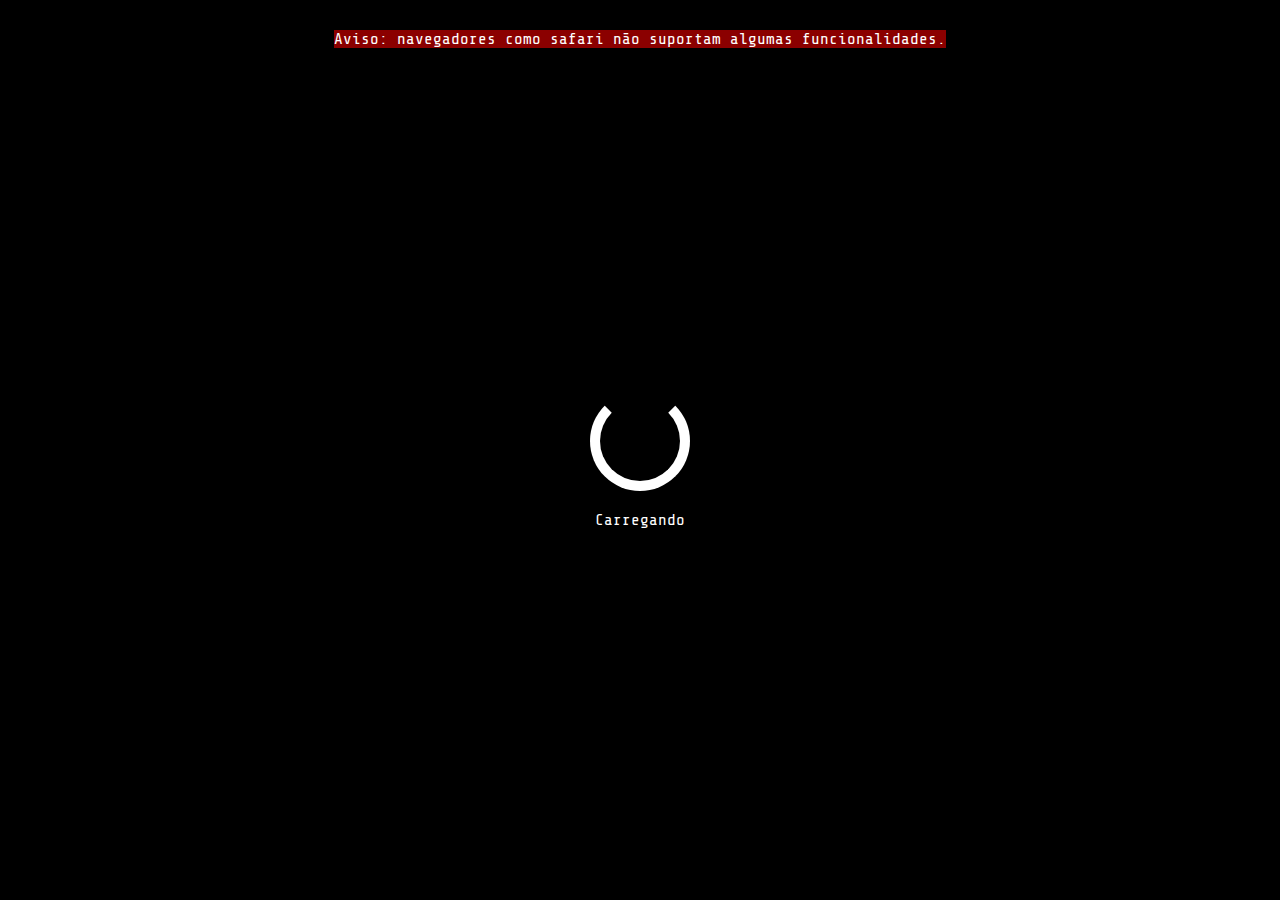
<file: index.html>
<!DOCTYPE html>
<html lang="pt-br">

<head>
    <meta charset="UTF-8">
    <meta http-equiv="X-UA-Compatible" content="IE=edge">
    <meta name="viewport" content="width=device-width, initial-scale=1.0">
    <link rel="stylesheet" href="css/swiper-bundle.min.css">
    <link rel="stylesheet" href="css/style.css">
    <link rel="shortcut icon" href="android-chrome-192x192.png" type="image/x-icon">
    <title>Astronomia</title>
</head>

<body id="corpo" onload="carregando()">
    <div id="carregabox">
        <p id="aviso">Aviso: navegadores como safari não suportam algumas funcionalidades.</p>
        <div style="margin: 20px 0px;" id="carregar"></div>
        <p id="pcarregar">Carregando</p>
        <button id="bcarregar" onclick="ace()">Acessar</button>
    </div>
    <div id="conteudo">
        <img src="imagens/astronauta.png" alt="" id="astronauta">
        <header>
            <audio src="espaço.mp3" id="podcast-audio" loop></audio>
            <h1>Astronomia: Principais Conceitos</h1><br>
            <p style="margin-bottom: 10px;">Feito por Mateus Gonçalves, João Pedro, Gabriel Chieregato e João Grandchamp
            </p><br>
            <div class="player-ctrl"><br>
                
                <!-- Play Button -->
                <a id="podcast-play" onclick="playShow()" style="display:none;"><img src="imagens/volume-mute.svg"
                    alt="" class="volumeimg"></a>
                    
                    <!-- Pause Button -->
                    <a id="podcast-pause" onclick="pauseShow()"><img src="imagens/volume-high.svg" alt=""
                        class="volumeimg"></a>
            </div>
            <hr style="margin-top: 10px;">
        </header>
        <main>
            <p id="deslize">Deslize para a esquerda ou para a direita e clique no que deseja saber:</p><br>
            <div class="slide-container swiper">
                <div class="slide-content">
                    <div class="card-wrapper swiper-wrapper">

                        <div class="swiper-slide cardtra">
                            <div class="card-content">
                                <p class="description"></p>
                            </div>
                        </div>
                        <a onclick="big()" class="card swiper-slide" id="big">
                            <div class="card-content">
                                <p class="description">O que é Big Bang?</p>
                            </div>
                        </a>
                        <a onclick="com()" class="card swiper-slide" id="com">
                            <div class="card-content">
                                <p class="description">Composição do sistema solar</p>
                            </div>
                        </a>
                        <a onclick="pla()" class="card swiper-slide" id="pla">
                            <div class="card-content">
                                <p class="description">Os planetas do sistema solar</p>
                            </div>
                        </a>
                        <a onclick="ast()" class="card swiper-slide" id="ast">
                            <div class="card-content">
                                <p class="description">O que são asteroides?</s></p>
                            </div>
                        </a>
                        <a onclick="mov()" class="card swiper-slide" id="mov">
                            <div class="card-content">
                                <p class="description">Principais movimentos terrestres</p>
                            </div>
                        </a>
                        <a onclick="relf()" class="card swiper-slide" id="rel">
                            <div class="card-content">
                                <p class="description">Relação dos movimentos terrestres com as estações do ano</p>
                            </div>
                        </a>
                        <a onclick="hem()" class="card swiper-slide" id="hem">
                            <div class="card-content">
                                <p class="description">Diferença das estações do ano nos hemisférios norte e sul</p>
                            </div>
                        </a>
                        <a onclick="lua()" class="card swiper-slide" id="lua">
                            <div class="card-content">
                                <p class="description">Como a lua se movimenta?</p>
                            </div>
                        </a>
                        <a onclick="eclf()" class="card swiper-slide" id="ecl">
                            <div class="card-content">
                                <p class="description">O que são eclipses? Quais são seus tipos e porque ocorrem?</p>
                            </div>
                        </a>
                        <a onclick="inf()" class="card swiper-slide" id="inf">
                            <div class="card-content">
                                <p class="description">Influência da lua nos fenômenos terrestres</p>
                            </div>
                        </a>
                        <a class="swiper-slide cardtra">
                            <div class="card-content">
                                <p class="description"></p>
                            </div>
                        </a>
                    </div>
                </div>
                <div class="swiper-button-next swiper-navBtn"></div>
                <div class="swiper-button-prev swiper-navBtn"></div>
                <div class="swiper-pagination"></div>
            </div>
        </main>
        <footer>
            <p>Clique na imagem a seguir para acessar meu GitHub:</p><br>
            <img src="imagens/logoMWDt.png" alt="logo" onclick="logof()" id="logo">
        </footer>
    </div>
    <script src="js/swiper-bundle.min.js"></script>
    <script src="js/script.js"></script>
</body>

</html>
</file>
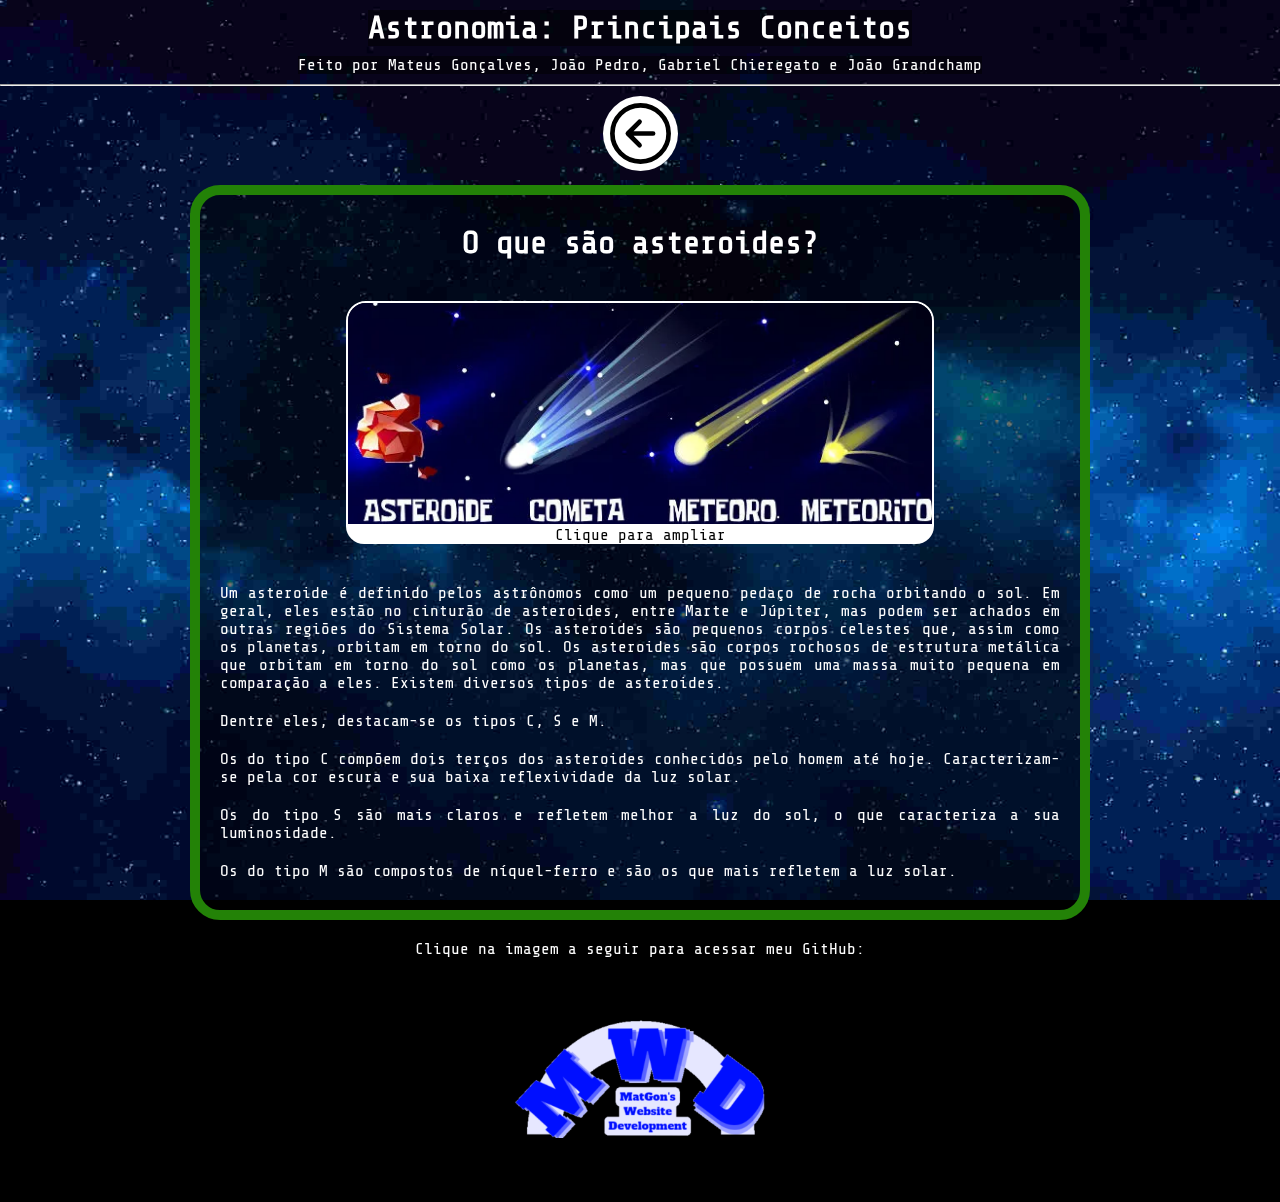
<file: html/ast.html>
<!DOCTYPE html>
<html lang="pt-br">

<head>
    <meta charset="UTF-8">
    <meta http-equiv="X-UA-Compatible" content="IE=edge">
    <meta name="viewport" content="width=device-width, initial-scale=1.0">
    <link rel="shortcut icon" href="../imagens/favicon.ico" type="image/x-icon">
    <link rel="stylesheet" href="../css/principal.css">
    <title>Astronomia</title>
    <style>
        body {
            background-image: url("../imagens/espaço4.jpg");
        }

        main {
            border: 10px solid var(--cor4);
        }
    </style>
</head>

<body>
    <div id="navediv">
        <img src="../imagens/navealien.png" alt="navealien" id="navealien">
        <img src="../imagens/navealien.png" alt="navealien2" id="navealien2">
        <img src="../imagens/navealien.png" alt="navealien3" id="navealien3">
        <img src="../imagens/navealien.png" alt="navealien4" id="navealien4">
    </div>
    <header>
        <h1>Astronomia: Principais Conceitos</h1><br>
        <p class="sombra">Feito por Mateus Gonçalves, João Pedro, Gabriel Chieregato e João Grandchamp</p>
        <hr style="margin-top: 10px;">
        <img src="../imagens/setavoltar.svg" alt="" onclick="fechar()" id="setavoltar">
    </header>
    <main>
        <div id="imgperdiv">
            <div id="imgperampdiv">
                <img src="../imagens/astimg.webp" alt="" id="imgperamp" onclick="minimizar()">
                <p id="imgperampp">Clique para minimizar</p>
            </div>
        </div>
        <h1 style="background-color: transparent;">O que são asteroides?</h1>
        <div id="imgpernordiv">
            <img src="../imagens/astimg.webp" alt="" id="imgpernor" onclick="ampliar()">
            <p id="imgperp">Clique para ampliar</p>
        </div>
        <p>
            Um asteroide é definido pelos astrônomos como um pequeno pedaço de rocha orbitando o sol. Em geral, eles
            estão no cinturão de asteroides, entre Marte e Júpiter, mas podem ser achados em outras regiões do Sistema
            Solar. Os asteroides são pequenos corpos celestes que, assim como os planetas, orbitam em torno do sol. Os
            asteroides são corpos rochosos de estrutura metálica que orbitam em torno do sol como os planetas, mas que
            possuem uma massa muito pequena em comparação a eles. Existem diversos tipos de asteroides.
        </p>
        <p>
            Dentre eles, destacam-se os tipos C, S e M.
        </p>
        <p>
            Os do tipo C compõem dois terços dos asteroides conhecidos pelo homem até hoje. Caracterizam-se pela cor
            escura e sua baixa reflexividade da luz solar.
        </p>
        <p>
            Os do tipo S são mais claros e refletem melhor a luz do sol, o que caracteriza a sua luminosidade.
        </p>
        <p>
            Os do tipo M são compostos de níquel-ferro e são os que mais refletem a luz solar.
        </p>
    </main>
    <footer>
        <p class="sombra">Clique na imagem a seguir para acessar meu GitHub:</p><br>
        <img src="../imagens/logoMWDt.png" alt="logo" id="logo" onclick="logof()">
    </footer>
    <script src="../js/principal.js"></script>
</body>

</html>
</file>
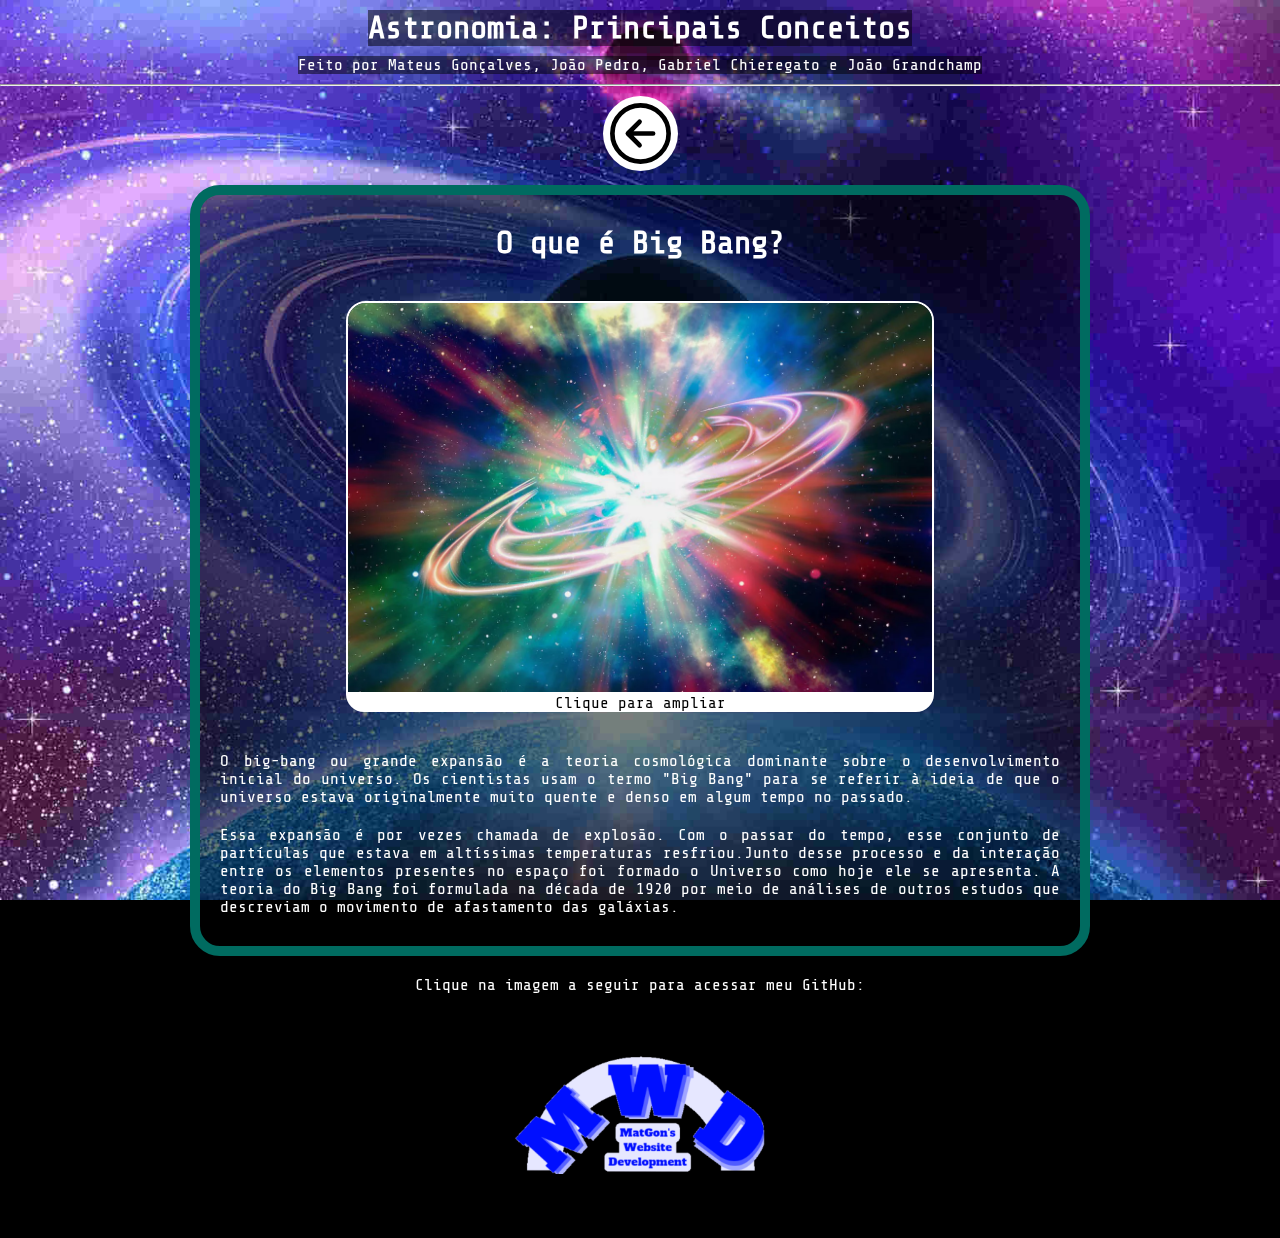
<file: html/big.html>
<!DOCTYPE html>
<html lang="pt-br">

<head>
    <meta charset="UTF-8">
    <meta http-equiv="X-UA-Compatible" content="IE=edge">
    <meta name="viewport" content="width=device-width, initial-scale=1.0">
    <link rel="shortcut icon" href="../imagens/favicon.ico" type="image/x-icon">
    <link rel="stylesheet" href="../css/principal.css">
    <title>Astronomia</title>
</head>


<body>
    <div id="navediv">
        <img src="../imagens/nave.png" alt="nave" id="nave">
        <img src="../imagens/nave.png" alt="nave2" id="nave2">
        <img src="../imagens/nave.png" alt="nave3" id="nave3">
        <img src="../imagens/nave.png" alt="nave4" id="nave4">
    </div>
    <header>
        <h1>Astronomia: Principais Conceitos</h1><br>
        <p class="sombra">Feito por Mateus Gonçalves, João Pedro, Gabriel Chieregato e João Grandchamp</p>
        <hr style="margin-top: 10px;">
        <img src="../imagens/setavoltar.svg" alt="" onclick="fechar()" id="setavoltar">
    </header>
    <main>
        <div id="imgperdiv">
            <div id="imgperampdiv">
                <img src="../imagens/bigimg.webp" alt="" id="imgperamp" onclick="minimizar()">
                <p id="imgperampp">Clique para minimizar</p>
            </div>
        </div>
        <h1 style="background-color: transparent;">O que é Big Bang?</h1>
        <div id="imgpernordiv">
            <img src="../imagens/bigimg.webp" alt="" id="imgpernor" onclick="ampliar()">
            <p id="imgperp">Clique para ampliar</p>
        </div>
        <p>O big-bang ou grande expansão é a teoria cosmológica dominante sobre o desenvolvimento inicial do universo.
            Os cientistas usam o termo "Big Bang" para se referir à ideia de que o universo estava originalmente muito
            quente e denso em algum tempo no passado.
        </p>
        <p>
            Essa expansão é por vezes chamada de explosão. Com o passar do tempo, esse conjunto de partículas que estava
            em
            altíssimas temperaturas resfriou.Junto desse processo e da interação entre os elementos
            presentes no espaço foi formado o Universo como hoje ele se apresenta. A teoria do Big Bang foi formulada na
            década de 1920 por meio de análises de outros estudos que descreviam o movimento de afastamento das
            galáxias.
        </p>
    </main>
    <footer>
        <p class="sombra">Clique na imagem a seguir para acessar meu GitHub:</p><br>
        <img src="../imagens/logoMWDt.png" alt="logo" id="logo" onclick="logof()">
    </footer>
    <script src="../js/principal.js"></script>
</body>

</html>
</file>
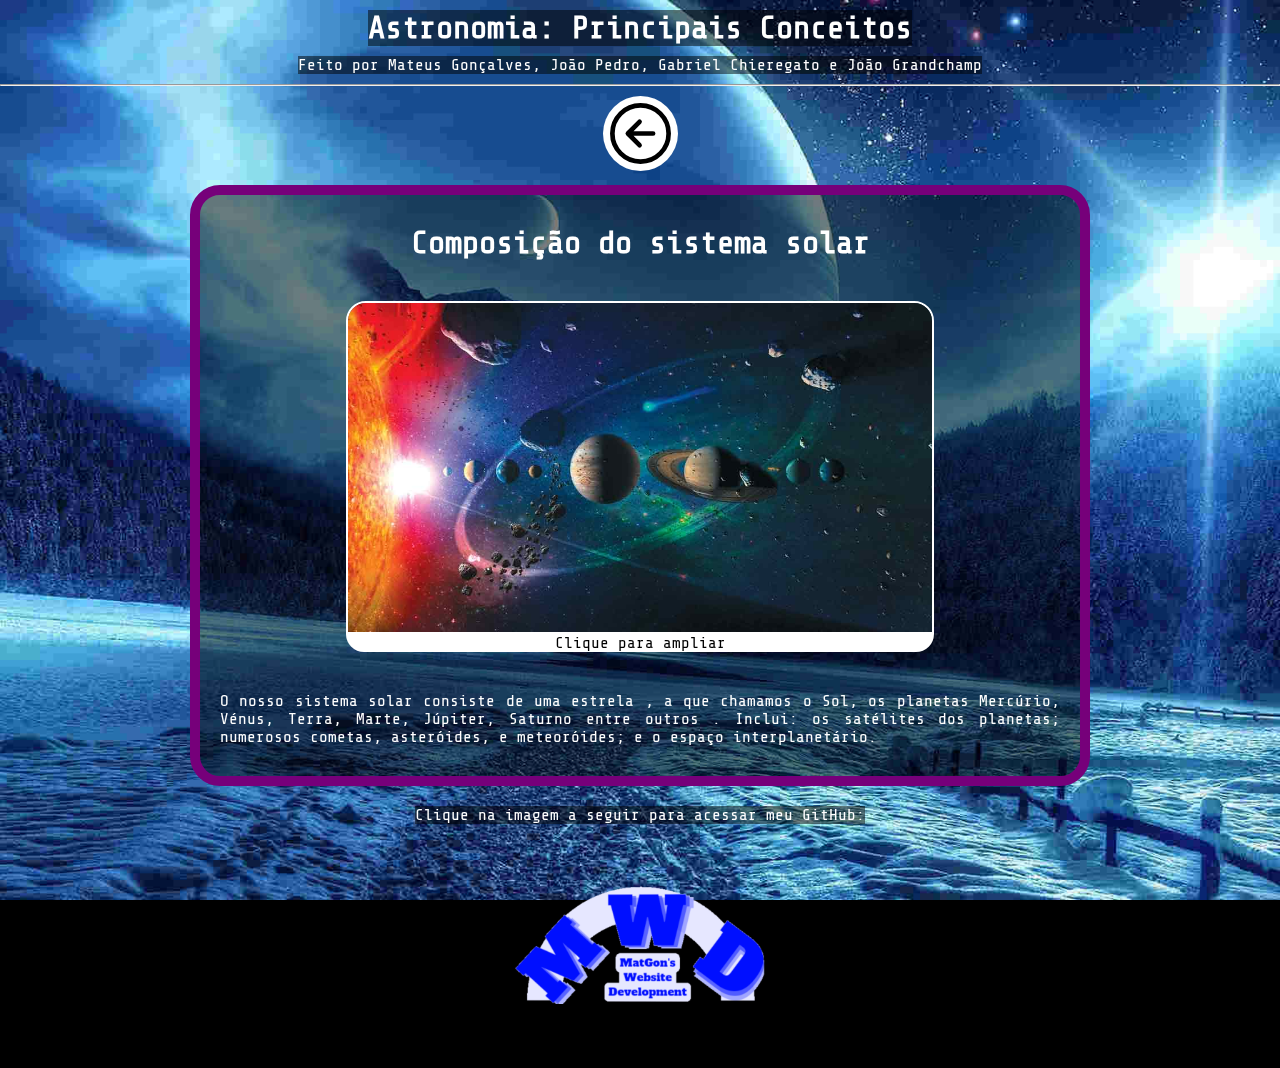
<file: html/com.html>
<!DOCTYPE html>
<html lang="pt-br">
<head>
    <meta charset="UTF-8">
    <meta http-equiv="X-UA-Compatible" content="IE=edge">
    <meta name="viewport" content="width=device-width, initial-scale=1.0">
    <link rel="shortcut icon" href="../imagens/favicon.ico" type="image/x-icon">
    <link rel="stylesheet" href="../css/principal.css">
    <title>Astronomia</title>
    <style>
        body {
            background-image: url("../imagens/espaço2.jpg");
        }
        main {
            border: 10px solid var(--cor2);
        }
    </style>
</head>

<body>
    <div id="navediv">
        <img src="../imagens/navealien.png" alt="navealien" id="navealien">
        <img src="../imagens/navealien.png" alt="navealien2" id="navealien2">
        <img src="../imagens/navealien.png" alt="navealien3" id="navealien3">
        <img src="../imagens/navealien.png" alt="navealien4" id="navealien4">
    </div>
    <header>
        <h1>Astronomia: Principais Conceitos</h1><br>
        <p class="sombra">Feito por Mateus Gonçalves, João Pedro, Gabriel Chieregato e João Grandchamp</p>
        <hr style="margin-top: 10px;">
        <img src="../imagens/setavoltar.svg" alt="" onclick="fechar()" id="setavoltar">
    </header>
    <main>
        <div id="imgperdiv">
            <div id="imgperampdiv">
                <img src="../imagens/comimg.jpg" alt="" id="imgperamp" onclick="minimizar()">
                <p id="imgperampp">Clique para minimizar</p>
            </div>
        </div>
        <h1 style="background-color: transparent;">Composição do sistema solar</h1>
        <div id="imgpernordiv">
            <img src="../imagens/comimg.jpg" alt="" id="imgpernor" onclick="ampliar()">
            <p id="imgperp">Clique para ampliar</p>
        </div>
       <p>O nosso sistema solar consiste de uma estrela , a que chamamos o Sol, os planetas Mercúrio, Vénus, Terra, Marte, Júpiter, Saturno entre outros . Inclui: os satélites dos planetas; numerosos cometas, asteróides, e meteoróides; e o espaço interplanetário.</p>
    </main>
    <footer>
        <p class="sombra">Clique na imagem a seguir para acessar meu GitHub:</p><br>
        <img src="../imagens/logoMWDt.png" alt="logo" id="logo" onclick="logof()">
    <script src="../js/principal.js"></script>
</body>
</html>
</file>
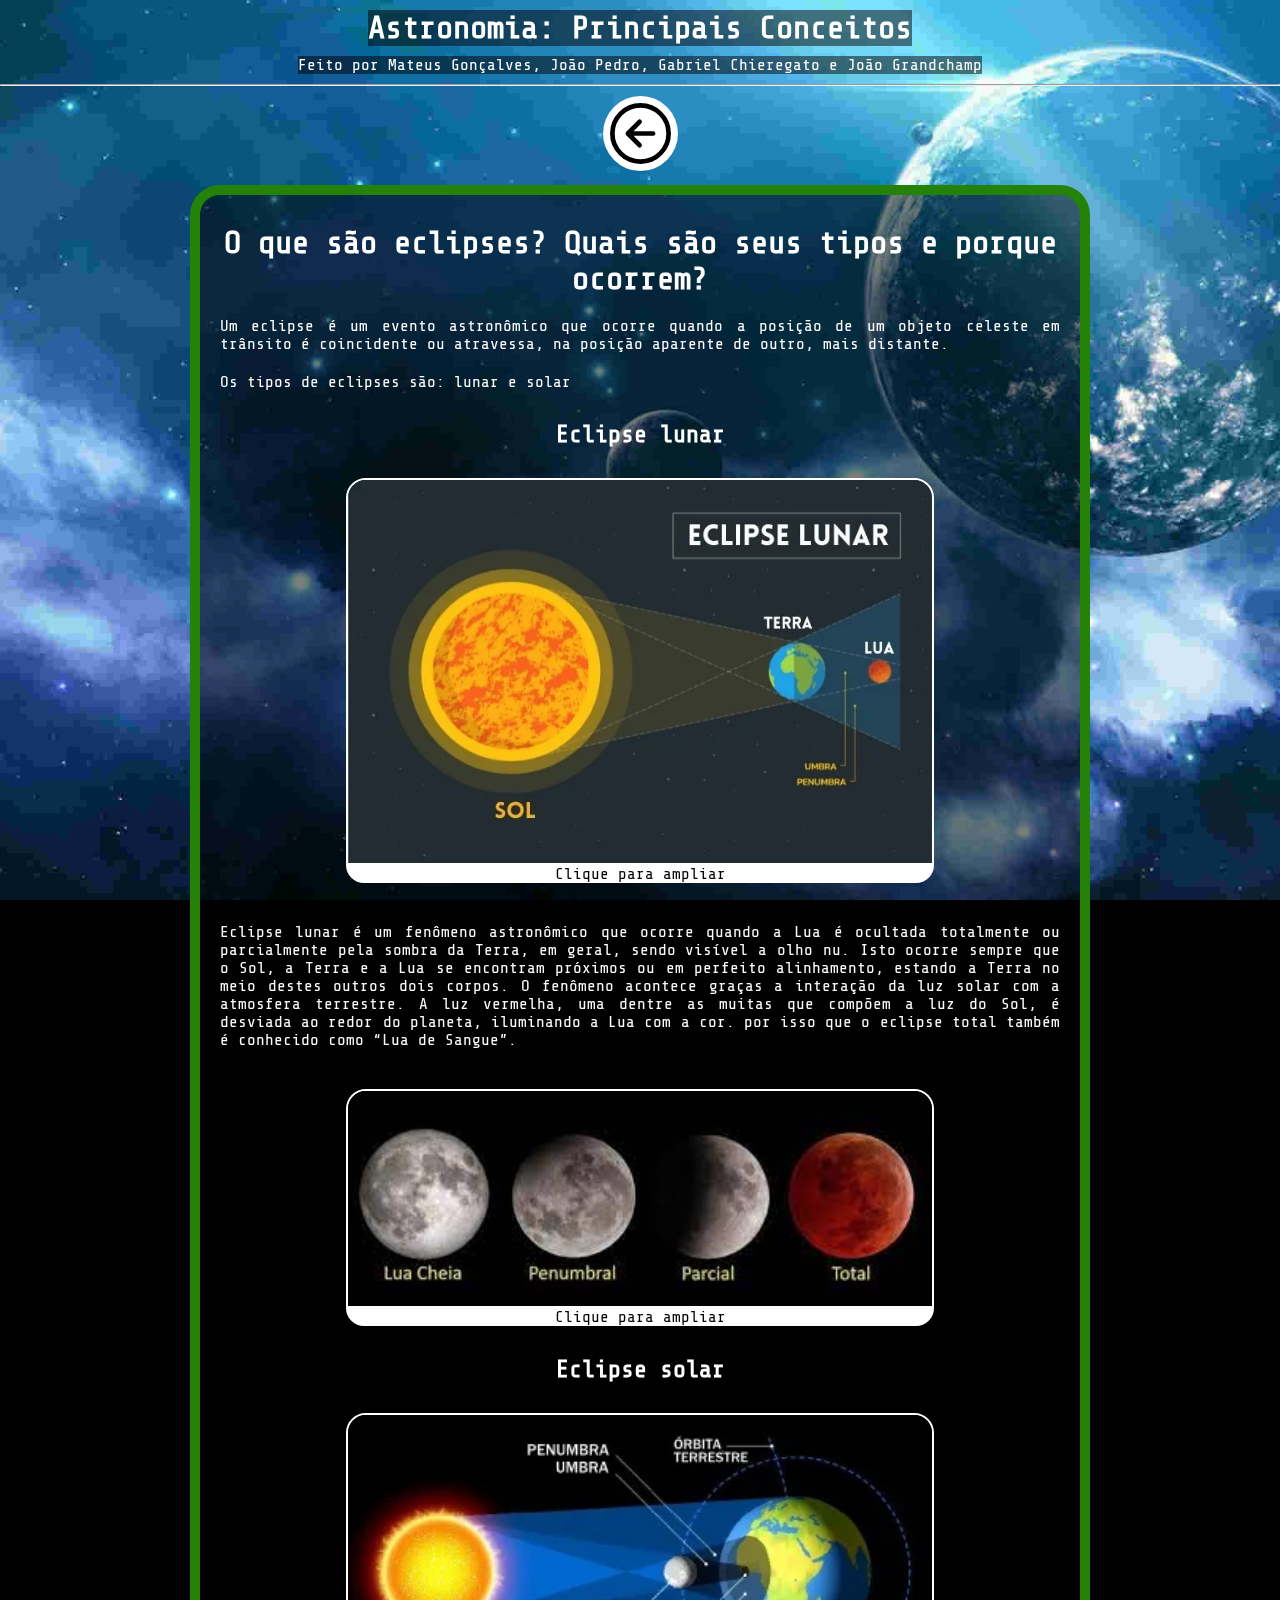
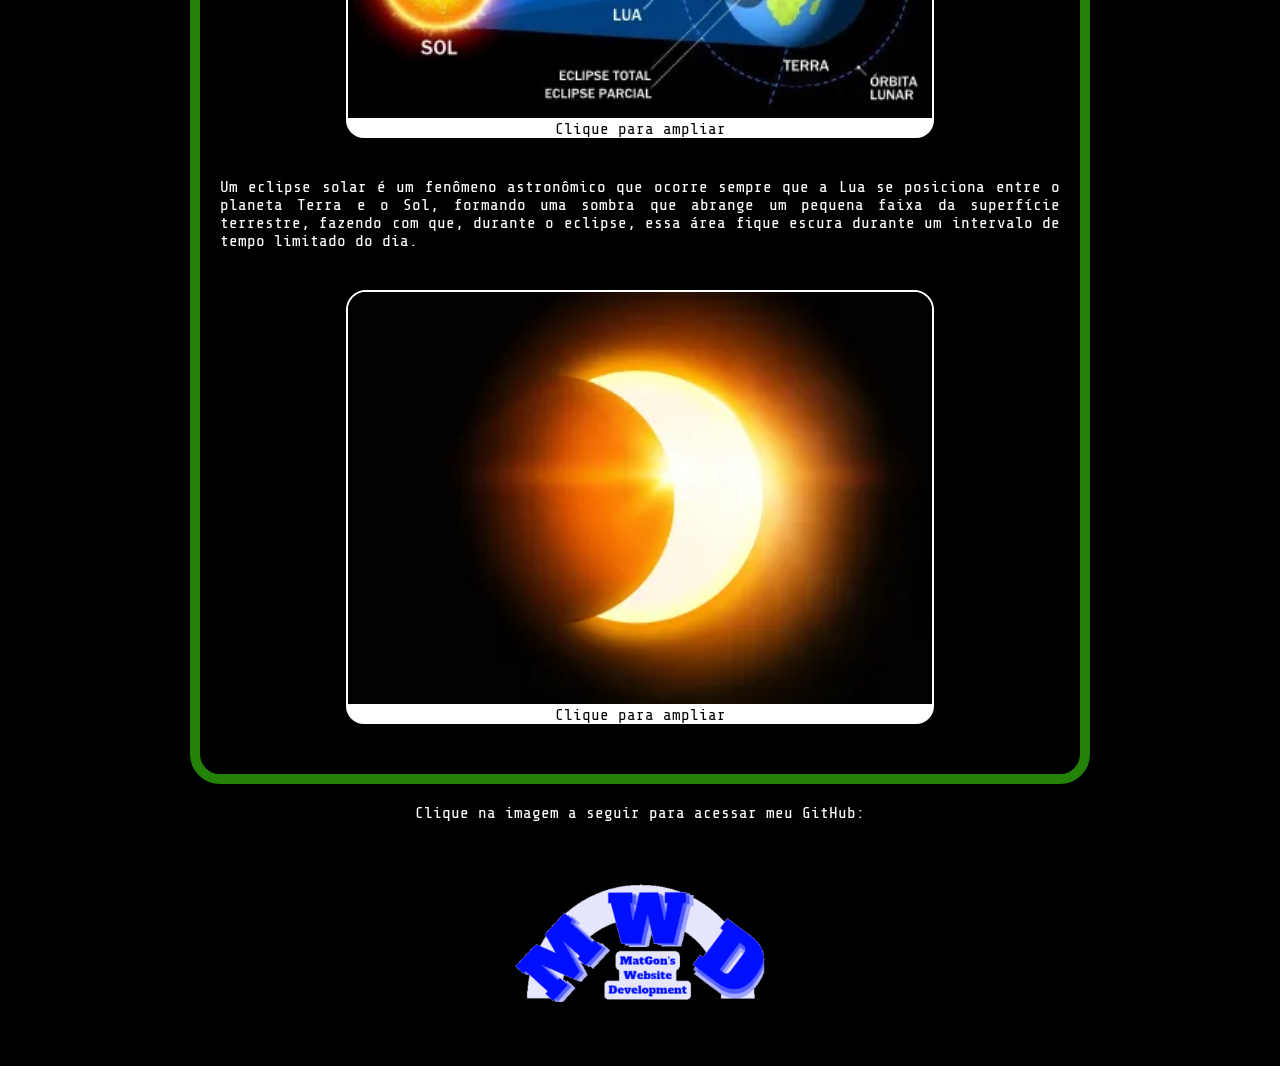
<file: html/ecl.html>
<!DOCTYPE html>
<html lang="pt-br">
<head>
    <meta charset="UTF-8">
    <meta http-equiv="X-UA-Compatible" content="IE=edge">
    <meta name="viewport" content="width=device-width, initial-scale=1.0">
    <link rel="shortcut icon" href="../imagens/favicon.ico" type="image/x-icon">
    <link rel="stylesheet" href="../css/principal.css">
    <title>Astronomia</title>
    <style>
        body {
            background-image: url("../imagens/espaço9.jpg");
        }
        main {
            border: 10px solid var(--cor4);
        }
    </style>
</head>

<body>
    <div id="navediv">
        <img src="../imagens/nave.png" alt="nave" id="nave">
        <img src="../imagens/nave.png" alt="nave2" id="nave2">
        <img src="../imagens/nave.png" alt="nave3" id="nave3">
        <img src="../imagens/nave.png" alt="nave4" id="nave4">
    </div>
    <header>
        <h1>Astronomia: Principais Conceitos</h1><br>
        <p class="sombra">Feito por Mateus Gonçalves, João Pedro, Gabriel Chieregato e João Grandchamp</p>
        <hr style="margin-top: 10px;">
        <img src="../imagens/setavoltar.svg" alt="" onclick="fechar()" id="setavoltar">
    </header>
    <main>
        <div id="imgperdiv">
            <div id="imgperampdiv">
                <img src="../imagens/ecll1.webp" alt="" id="imgperamp" onclick="minimizar()">
                <p id="imgperampp">Clique para minimizar</p>
            </div>
        </div>
        <div id="imgperdiv2">
            <div id="imgperampdiv2">
                <img src="../imagens/ecll2.jpg" alt="" id="imgperamp2" onclick="minimizar2()">
                <p id="imgperampp2">Clique para minimizar</p>
            </div>
        </div>
        <div id="imgperdiv3">
            <div id="imgperampdiv3">
                <img src="../imagens/ecls1.webp" alt="" id="imgperamp3" onclick="minimizar3()">
                <p id="imgperampp3">Clique para minimizar</p>
            </div>
        </div>
        <div id="imgperdiv4">
            <div id="imgperampdiv4">
                <img src="../imagens/ecls2.webp" alt="" id="imgperamp4" onclick="minimizar4()">
                <p id="imgperampp4">Clique para minimizar</p>
            </div>
        </div>
        <h1 style="background-color: transparent;">O que são eclipses? Quais são seus tipos e porque ocorrem?</h1>
        <p>Um eclipse é um evento astronômico que ocorre quando a posição de um objeto celeste em trânsito é coincidente ou atravessa, na posição aparente de outro, mais distante.</p>
        <p>Os tipos de eclipses são: lunar e solar</p>
        <h2>Eclipse lunar</h2>
        <div id="imgpernordiv">
            <img src="../imagens/ecll1.webp" alt="" id="imgpernor" onclick="ampliar()">
            <p id="imgperp">Clique para ampliar</p>
        </div>
        <p>Eclipse lunar é um fenômeno astronômico que ocorre quando a Lua é ocultada totalmente ou parcialmente pela sombra da Terra, em geral, sendo visível a olho nu. Isto ocorre sempre que o Sol, a Terra e a Lua se encontram próximos ou em perfeito alinhamento, estando a Terra no meio destes outros dois corpos. O fenômeno acontece graças a interação da luz solar com a atmosfera terrestre. A luz vermelha, uma dentre as muitas que compõem a luz do Sol, é desviada ao redor do planeta, iluminando a Lua com a cor. por isso que o eclipse total também é conhecido como “Lua de Sangue”.</p>
        <div id="imgpernordiv2">
            <img src="../imagens/ecll2.jpg" alt="" id="imgpernor2" onclick="ampliar2()">
            <p id="imgperp2">Clique para ampliar</p>
        </div>
        <h2>Eclipse solar</h2>
        <div id="imgpernordiv3">
            <img src="../imagens/ecls1.webp" alt="" id="imgpernor3" onclick="ampliar3()">
            <p id="imgperp3">Clique para ampliar</p>
        </div>
        <p>Um eclipse solar é um fenômeno astronômico que ocorre sempre que a Lua se posiciona entre o planeta Terra e o Sol, formando uma sombra que abrange um pequena faixa da superfície terrestre, fazendo com que, durante o eclipse, essa área fique escura durante um intervalo de tempo limitado do dia.</p>
        <div id="imgpernordiv4">
            <img src="../imagens/ecls2.webp" alt="" id="imgpernor4" onclick="ampliar4()">
            <p id="imgperp4">Clique para ampliar</p>
        </div>
    </main>
    <footer>
        <p class="sombra">Clique na imagem a seguir para acessar meu GitHub:</p><br>
        <img src="../imagens/logoMWDt.png" alt="logo" id="logo" onclick="logof()">
    <script src="../js/principal.js"></script>
</body>
</html>
</file>
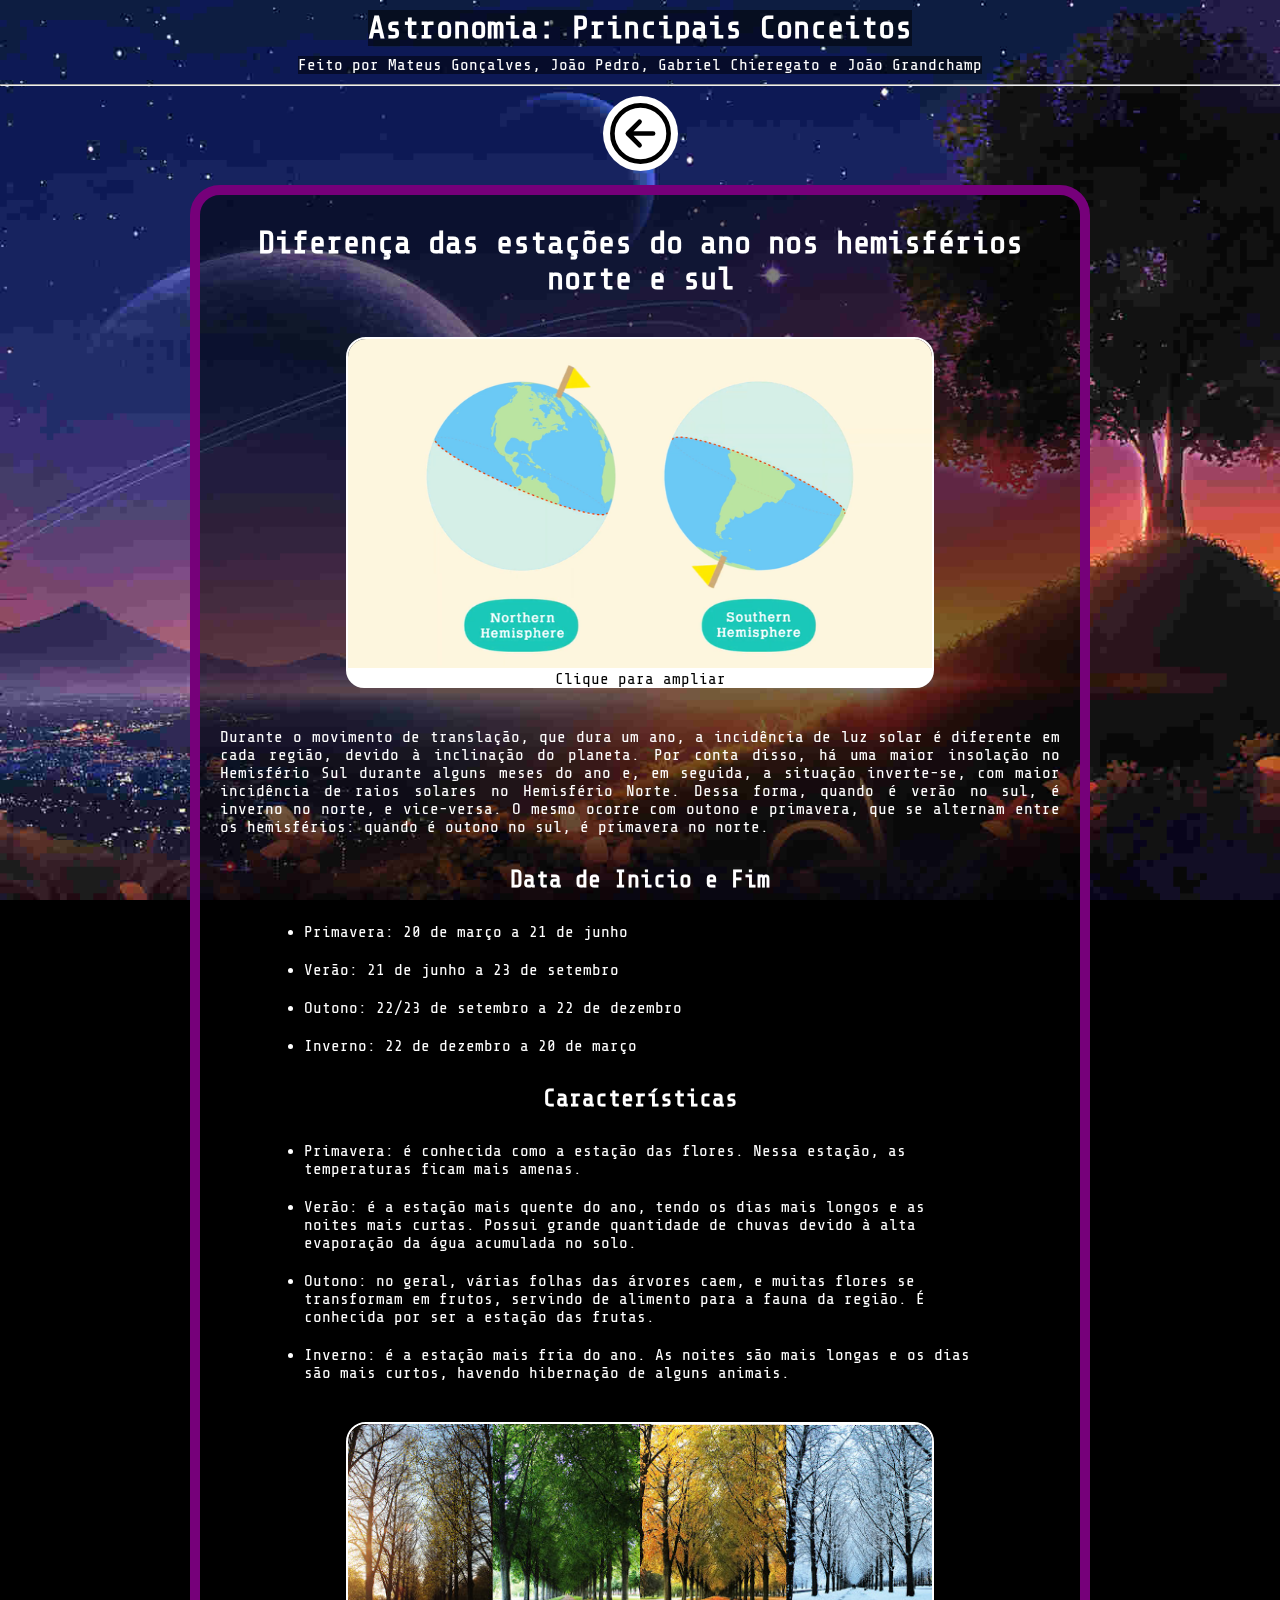
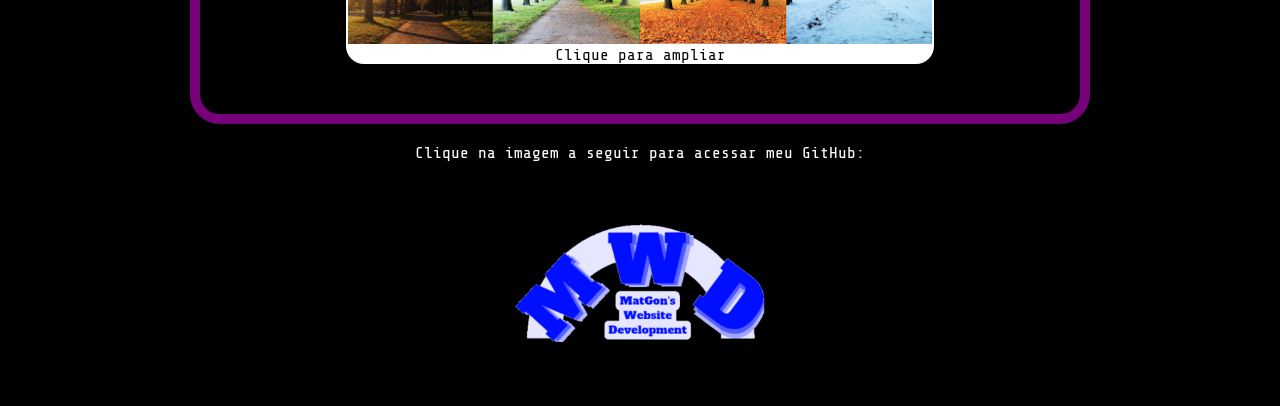
<file: html/hem.html>
<!DOCTYPE html>
<html lang="pt-br">

<head>
    <meta charset="UTF-8">
    <meta http-equiv="X-UA-Compatible" content="IE=edge">
    <meta name="viewport" content="width=device-width, initial-scale=1.0">
    <link rel="shortcut icon" href="../imagens/favicon.ico" type="image/x-icon">
    <link rel="stylesheet" href="../css/principal.css">
    <title>Astronomia</title>
    <style>
        body {
            background-image: url("../imagens/espaço7.jpeg");
        }

        main {
            border: 10px solid var(--cor2);
        }

        #divlista {
            margin: auto;
            width: 80%;
        }

        li {
            text-align: left;
            padding: 10px 0px;
        }
    </style>
</head>

<body>
    <div id="navediv">
        <img src="../imagens/nave.png" alt="nave" id="nave">
        <img src="../imagens/nave.png" alt="nave2" id="nave2">
        <img src="../imagens/nave.png" alt="nave3" id="nave3">
        <img src="../imagens/nave.png" alt="nave4" id="nave4">
    </div>
    <header>
        <h1>Astronomia: Principais Conceitos</h1><br>
        <p class="sombra">Feito por Mateus Gonçalves, João Pedro, Gabriel Chieregato e João Grandchamp</p>
        <hr style="margin-top: 10px;">
        <img src="../imagens/setavoltar.svg" alt="" onclick="fechar()" id="setavoltar">
    </header>
    <main>
        <div id="imgperdiv">
            <div id="imgperampdiv">
                <img src="../imagens/hemimg.jpg" alt="" id="imgperamp" onclick="minimizar()">
                <p id="imgperampp">Clique para minimizar</p>
            </div>
        </div>
        <div id="imgperdiv2">
            <div id="imgperampdiv2">
                <img src="../imagens/relimg2.jpg" alt="" id="imgperamp2" onclick="minimizar2()">
                <p id="imgperampp2">Clique para minimizar</p>
            </div>
        </div>
        <h1 style="background-color: transparent;">Diferença das estações do ano nos hemisférios norte e sul</h1>
        <div id="imgpernordiv">
            <img src="../imagens/hemimg.jpg" alt="" id="imgpernor" onclick="ampliar()">
            <p id="imgperp">Clique para ampliar</p>
        </div>
        <p>Durante o movimento de translação, que dura um ano, a incidência de luz solar é diferente em cada região,
            devido à inclinação do planeta. Por conta disso, há uma maior insolação no Hemisfério Sul durante alguns
            meses do ano e, em seguida, a situação inverte-se, com maior incidência de raios solares no Hemisfério
            Norte. Dessa forma, quando é verão no sul, é inverno no norte, e vice-versa. O mesmo ocorre com outono e
            primavera, que se alternam entre os hemisférios: quando é outono no sul, é primavera no norte.</p>
        <div id="divlista">
            <h2>Data de Inicio e Fim</h2>
            <ul>
                <li>Primavera: 20 de março a 21 de junho
                <li>Verão: 21 de junho a 23 de setembro
                <li>Outono: 22/23 de setembro a 22 de dezembro
                <li>Inverno: 22 de dezembro a 20 de março
            </ul>
            <h2>Características</h2>
            <ul>
                <li>Primavera: é conhecida como a estação das flores. Nessa estação, as temperaturas ficam mais amenas.
                <li>Verão: é a estação mais quente do ano, tendo os dias mais longos e as noites mais curtas. Possui
                    grande quantidade de chuvas devido à alta evaporação da água acumulada no solo.
                <li>Outono: no geral, várias folhas das árvores caem, e muitas flores se transformam em frutos, servindo
                    de alimento para a fauna da região. É conhecida por ser a estação das frutas.
                <li>Inverno: é a estação mais fria do ano. As noites são mais longas e os dias são mais curtos, havendo
                    hibernação de alguns animais.
            </ul>
        </div>
        <div id="imgpernordiv2">
            <img src="../imagens/relimg2.jpg" alt="" id="imgpernor2" onclick="ampliar2()">
            <p id="imgperp2">Clique para ampliar</p>
        </div>
    </main>
    <footer>
        <p class="sombra">Clique na imagem a seguir para acessar meu GitHub:</p><br>
        <img src="../imagens/logoMWDt.png" alt="logo" id="logo" onclick="logof()">
    </footer>
    <script src="../js/principal.js"></script>
</body>

</html>
</file>
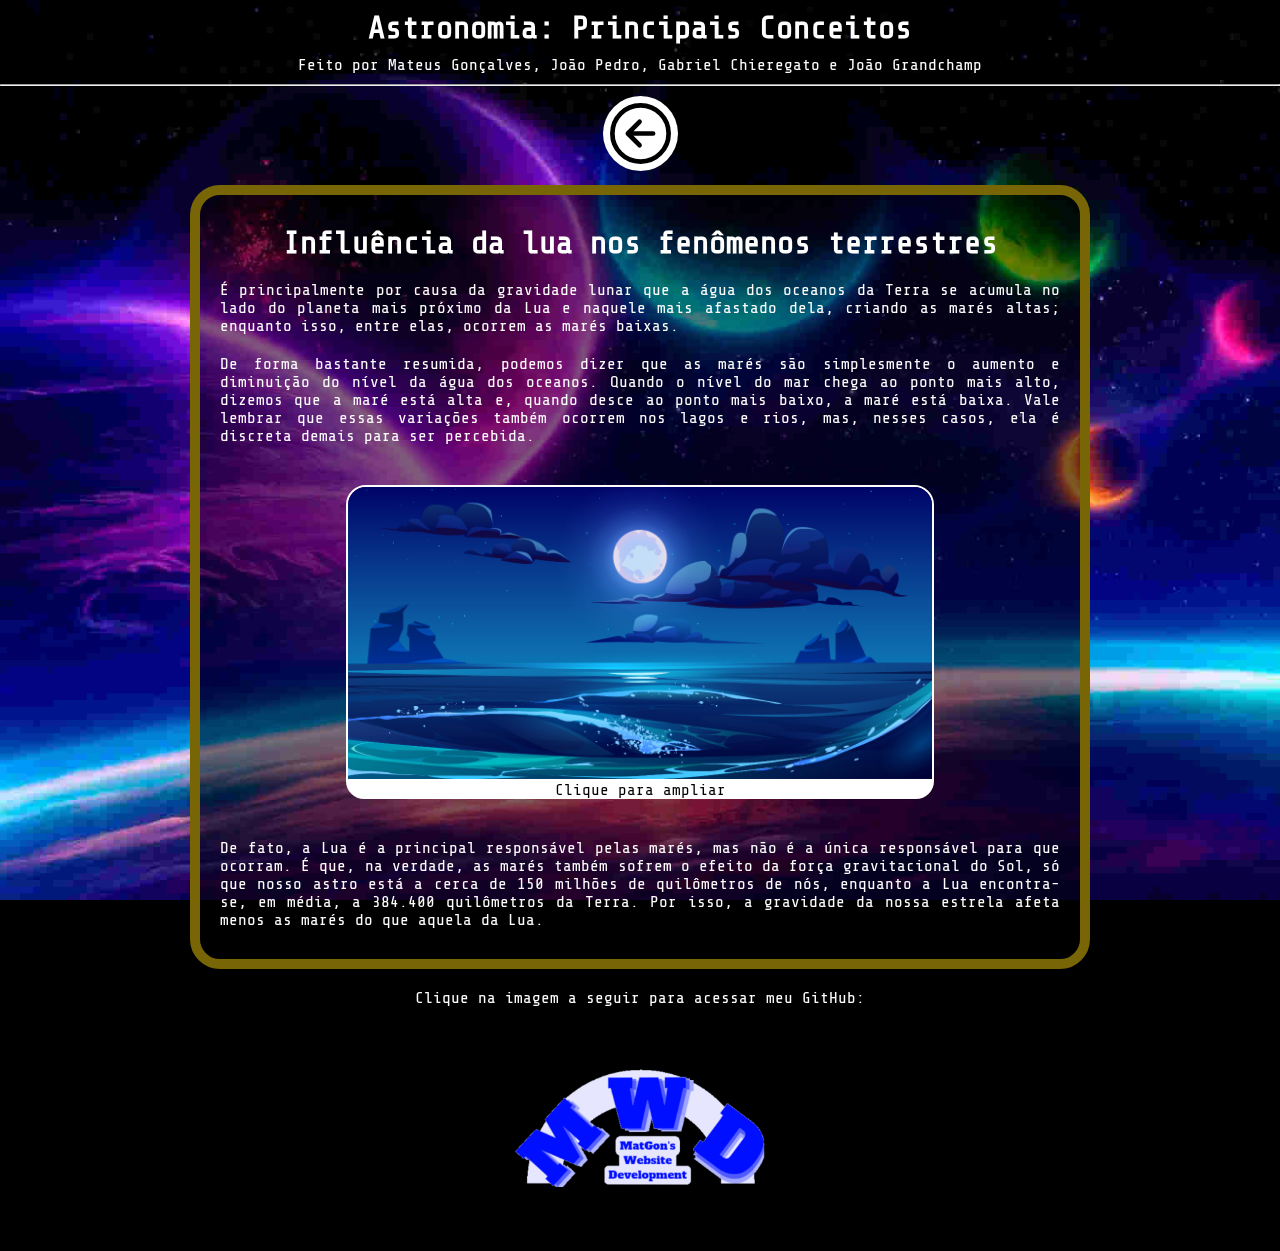
<file: html/inf.html>
<!DOCTYPE html>
<html lang="pt-br">
<head>
    <meta charset="UTF-8">
    <meta http-equiv="X-UA-Compatible" content="IE=edge">
    <meta name="viewport" content="width=device-width, initial-scale=1.0">
    <link rel="shortcut icon" href="../imagens/favicon.ico" type="image/x-icon">
    <link rel="stylesheet" href="../css/principal.css">
    <title>Astronomia</title>
    <style>
        body {
            background-image: url("../imagens/espaço10.jpg");
        }
        main {
            border: 10px solid var(--cor5);
        }
    </style>
</head>

<body>
    <div id="navediv">
        <img src="../imagens/navealien.png" alt="navealien" id="navealien">
        <img src="../imagens/navealien.png" alt="navealien2" id="navealien2">
        <img src="../imagens/navealien.png" alt="navealien3" id="navealien3">
        <img src="../imagens/navealien.png" alt="navealien4" id="navealien4">
    </div>
    <header>
        <h1>Astronomia: Principais Conceitos</h1><br>
        <p class="sombra">Feito por Mateus Gonçalves, João Pedro, Gabriel Chieregato e João Grandchamp</p>
        <hr style="margin-top: 10px;">
        <img src="../imagens/setavoltar.svg" alt="" onclick="fechar()" id="setavoltar">
    </header>
    <main>
        <div id="imgperdiv">
            <div id="imgperampdiv">
                <img src="../imagens/infimg.jpg" alt="" id="imgperamp" onclick="minimizar()">
                <p id="imgperampp">Clique para minimizar</p>
            </div>
        </div>
        <h1 style="background-color: transparent;">Influência da lua nos fenômenos terrestres</h1>
        <p>É principalmente por causa da gravidade lunar que a água dos oceanos da Terra se acumula no lado do planeta mais próximo da Lua e naquele mais afastado dela, criando as marés altas; enquanto isso, entre elas, ocorrem as marés baixas.</p>
        <p>
            De forma bastante resumida, podemos dizer que as marés são simplesmente o aumento e diminuição do nível da água dos oceanos. Quando o nível do mar chega ao ponto mais alto, dizemos que a maré está alta e, quando desce ao ponto mais baixo, a maré está baixa. Vale lembrar que essas variações também ocorrem nos lagos e rios, mas, nesses casos, ela é discreta demais para ser percebida.
        </p>
        <div id="imgpernordiv">
            <img src="../imagens/infimg.jpg" alt="" id="imgpernor" onclick="ampliar()">
            <p id="imgperp">Clique para ampliar</p>
        </div>
        <p>
            De fato, a Lua é a principal responsável pelas marés, mas não é a única responsável para que ocorram. É que, na verdade, as marés também sofrem o efeito da força gravitacional do Sol, só que nosso astro está a cerca de 150 milhões de quilômetros de nós, enquanto a Lua encontra-se, em média, a 384.400 quilômetros da Terra. Por isso, a gravidade da nossa estrela afeta menos as marés do que aquela da Lua.
        </p>
    </main>
    <footer>
        <p class="sombra">Clique na imagem a seguir para acessar meu GitHub:</p><br>
        <img src="../imagens/logoMWDt.png" alt="logo" id="logo" onclick="logof()">
    </footer>
    <script src="../js/principal.js"></script>
</body>
</html>
</file>
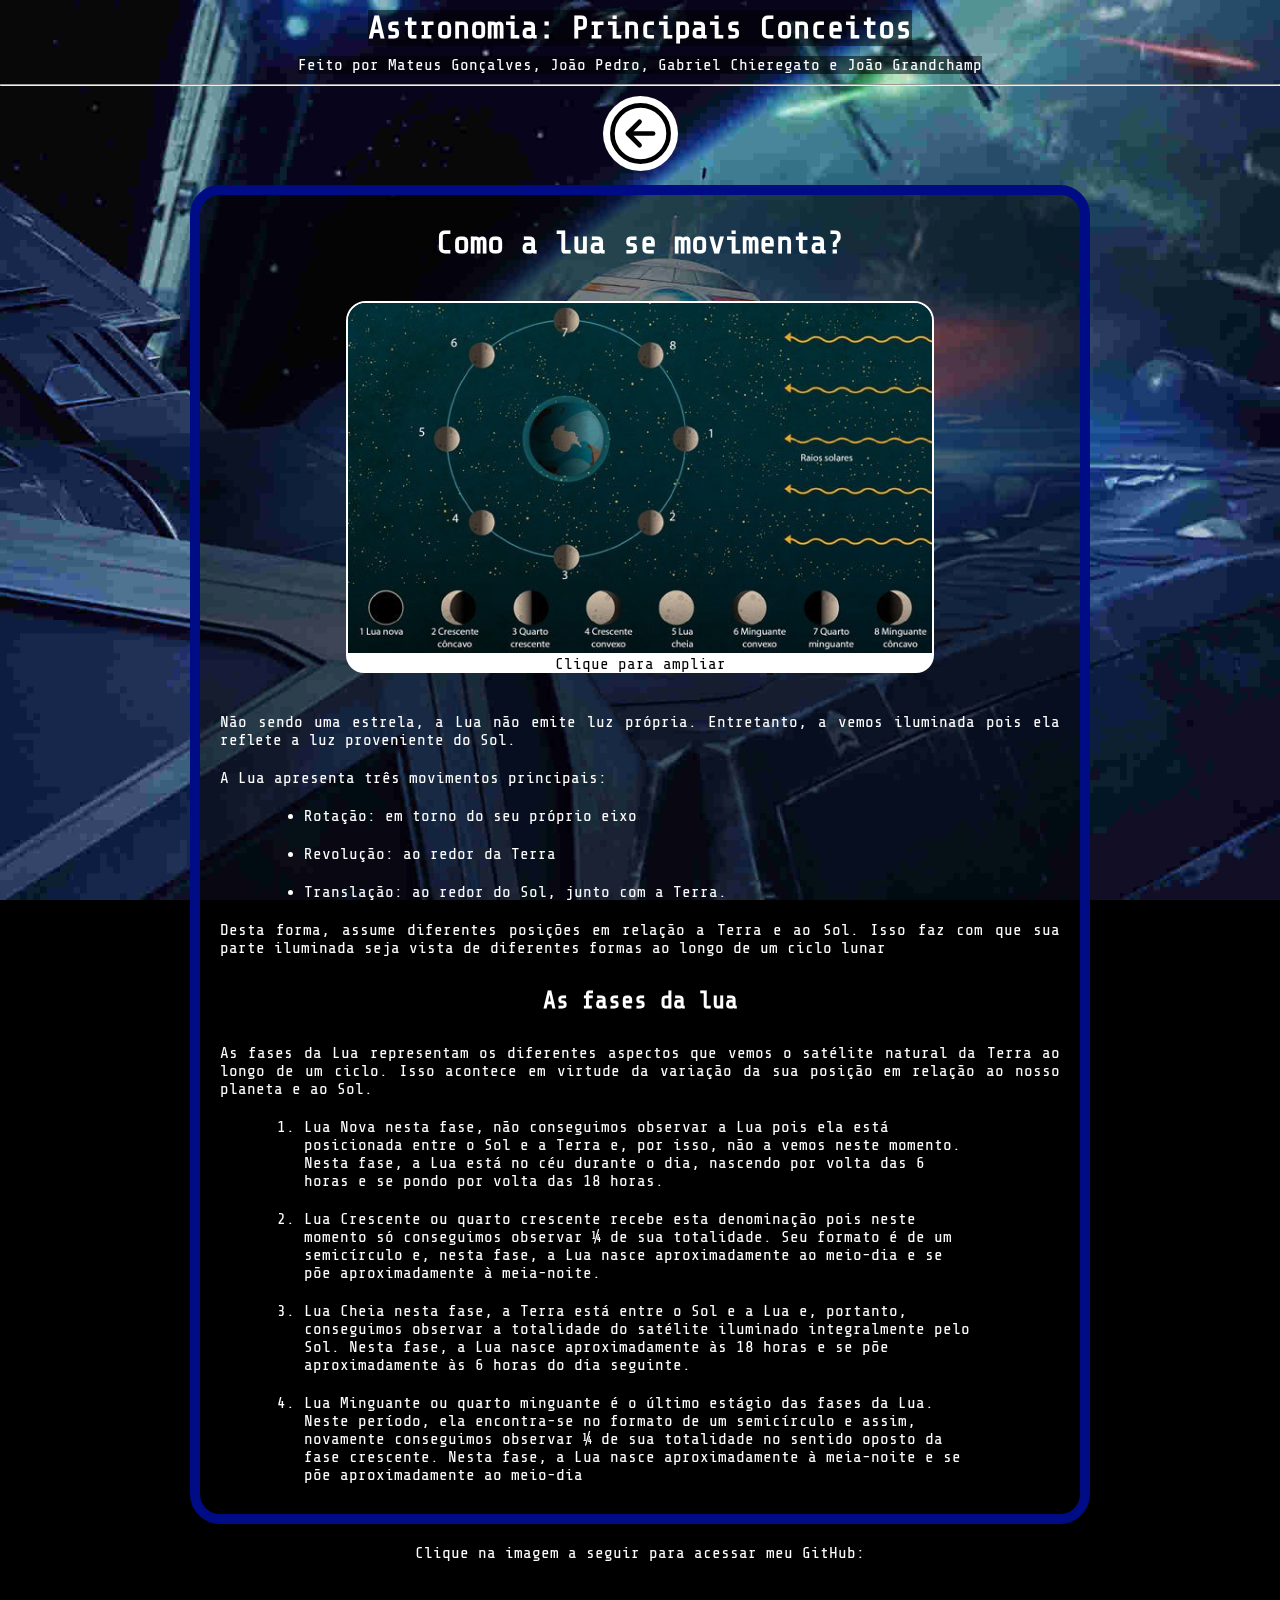
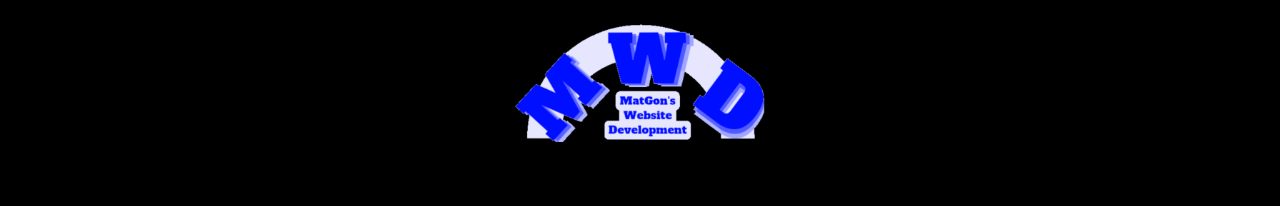
<file: html/lua.html>
<!DOCTYPE html>
<html lang="pt-br">

<head>
    <meta charset="UTF-8">
    <meta http-equiv="X-UA-Compatible" content="IE=edge">
    <meta name="viewport" content="width=device-width, initial-scale=1.0">
    <link rel="shortcut icon" href="../imagens/favicon.ico" type="image/x-icon">
    <link rel="stylesheet" href="../css/principal.css">
    <title>Astronomia</title>
    <style>
        body {
            background-image: url("../imagens/espaço8.jpg");
        }

        main {
            border: 10px solid var(--cor3);
        }

        .divlista {
            margin: auto;
            width: 80%;
        }

        li {
            text-align: left;
            padding: 10px 0px;
        }
    </style>
</head>

<body>
    <div id="navediv">
        <img src="../imagens/navealien.png" alt="navealien" id="navealien">
        <img src="../imagens/navealien.png" alt="navealien2" id="navealien2">
        <img src="../imagens/navealien.png" alt="navealien3" id="navealien3">
        <img src="../imagens/navealien.png" alt="navealien4" id="navealien4">
    </div>
    <header>
        <h1>Astronomia: Principais Conceitos</h1><br>
        <p class="sombra">Feito por Mateus Gonçalves, João Pedro, Gabriel Chieregato e João Grandchamp</p>
        <hr style="margin-top: 10px;">
        <img src="../imagens/setavoltar.svg" alt="" onclick="fechar()" id="setavoltar">
    </header>
    <main>
        <div id="imgperdiv">
            <div id="imgperampdiv">
                <img src="../imagens/luaimg.jpg" alt="" id="imgperamp" onclick="minimizar()">
                <p id="imgperampp">Clique para minimizar</p>
            </div>
        </div>
        <h1 style="background-color: transparent;">Como a lua se movimenta?</h1>
        <div id="imgpernordiv">
            <img src="../imagens/luaimg.jpg" alt="" id="imgpernor" onclick="ampliar()">
            <p id="imgperp">Clique para ampliar</p>
        </div>
        <p>
            Não sendo uma estrela, a Lua não emite luz própria. Entretanto, a vemos iluminada pois ela reflete a
            luz proveniente do Sol.
        </p>
        <p>
            A Lua apresenta três movimentos principais:
        </p>
        <div class="divlista">
            <ul>
                <li> Rotação: em torno do seu próprio eixo</li>
                <li>Revolução: ao redor da Terra</li>
                <li>Translação: ao redor do Sol, junto com a Terra.</li>
            </ul>
        </div>
        <p>
            Desta forma, assume diferentes posições em relação a Terra e ao Sol. Isso faz com que sua parte
            iluminada seja vista de diferentes formas ao longo de um ciclo lunar
        </p>
        <h2>As fases da lua</h2>
        <p>
            As fases da Lua representam os diferentes aspectos que vemos o satélite natural da Terra ao longo de
            um ciclo. Isso acontece em virtude da variação da sua posição em relação ao nosso planeta e ao Sol.
        </p>
        <div class="divlista">
            <ol type="1">
            <li>Lua Nova nesta fase, não conseguimos observar a Lua pois ela está posicionada entre o Sol e a
                Terra e, por isso, não a vemos neste momento. Nesta fase, a Lua está no céu durante o dia, nascendo por volta
        das 6 horas e se pondo por volta das 18 horas.</li>
            <li>Lua Crescente ou quarto crescente recebe esta denominação pois neste momento só conseguimos
        observar ¼ de sua totalidade. Seu formato é de um semicírculo e, nesta fase, a Lua nasce aproximadamente
        ao meio-dia e se põe aproximadamente à meia-noite.</li>
        <li>Lua Cheia nesta fase, a Terra está entre o Sol e a Lua e, portanto, conseguimos observar a
        totalidade do satélite iluminado integralmente pelo Sol. Nesta fase, a Lua nasce aproximadamente às 18 horas
        e se põe aproximadamente às 6 horas do dia seguinte.</li>
        <li>Lua Minguante ou quarto minguante é o último estágio das fases da Lua. Neste período, ela
            encontra-se no formato de um semicírculo e assim, novamente conseguimos observar ¼ de sua totalidade no
            sentido oposto da fase crescente. Nesta fase, a Lua nasce aproximadamente à meia-noite e se põe
            aproximadamente ao meio-dia</li>
        </ol>
    </div>
      
       
       
        
    </main>
    <footer>
        <p class="sombra">Clique na imagem a seguir para acessar meu GitHub:</p><br>
        <img src="../imagens/logoMWDt.png" alt="logo" id="logo" onclick="logof()">
    </footer>
    <script src="../js/principal.js"></script>
</body>

</html>
</file>
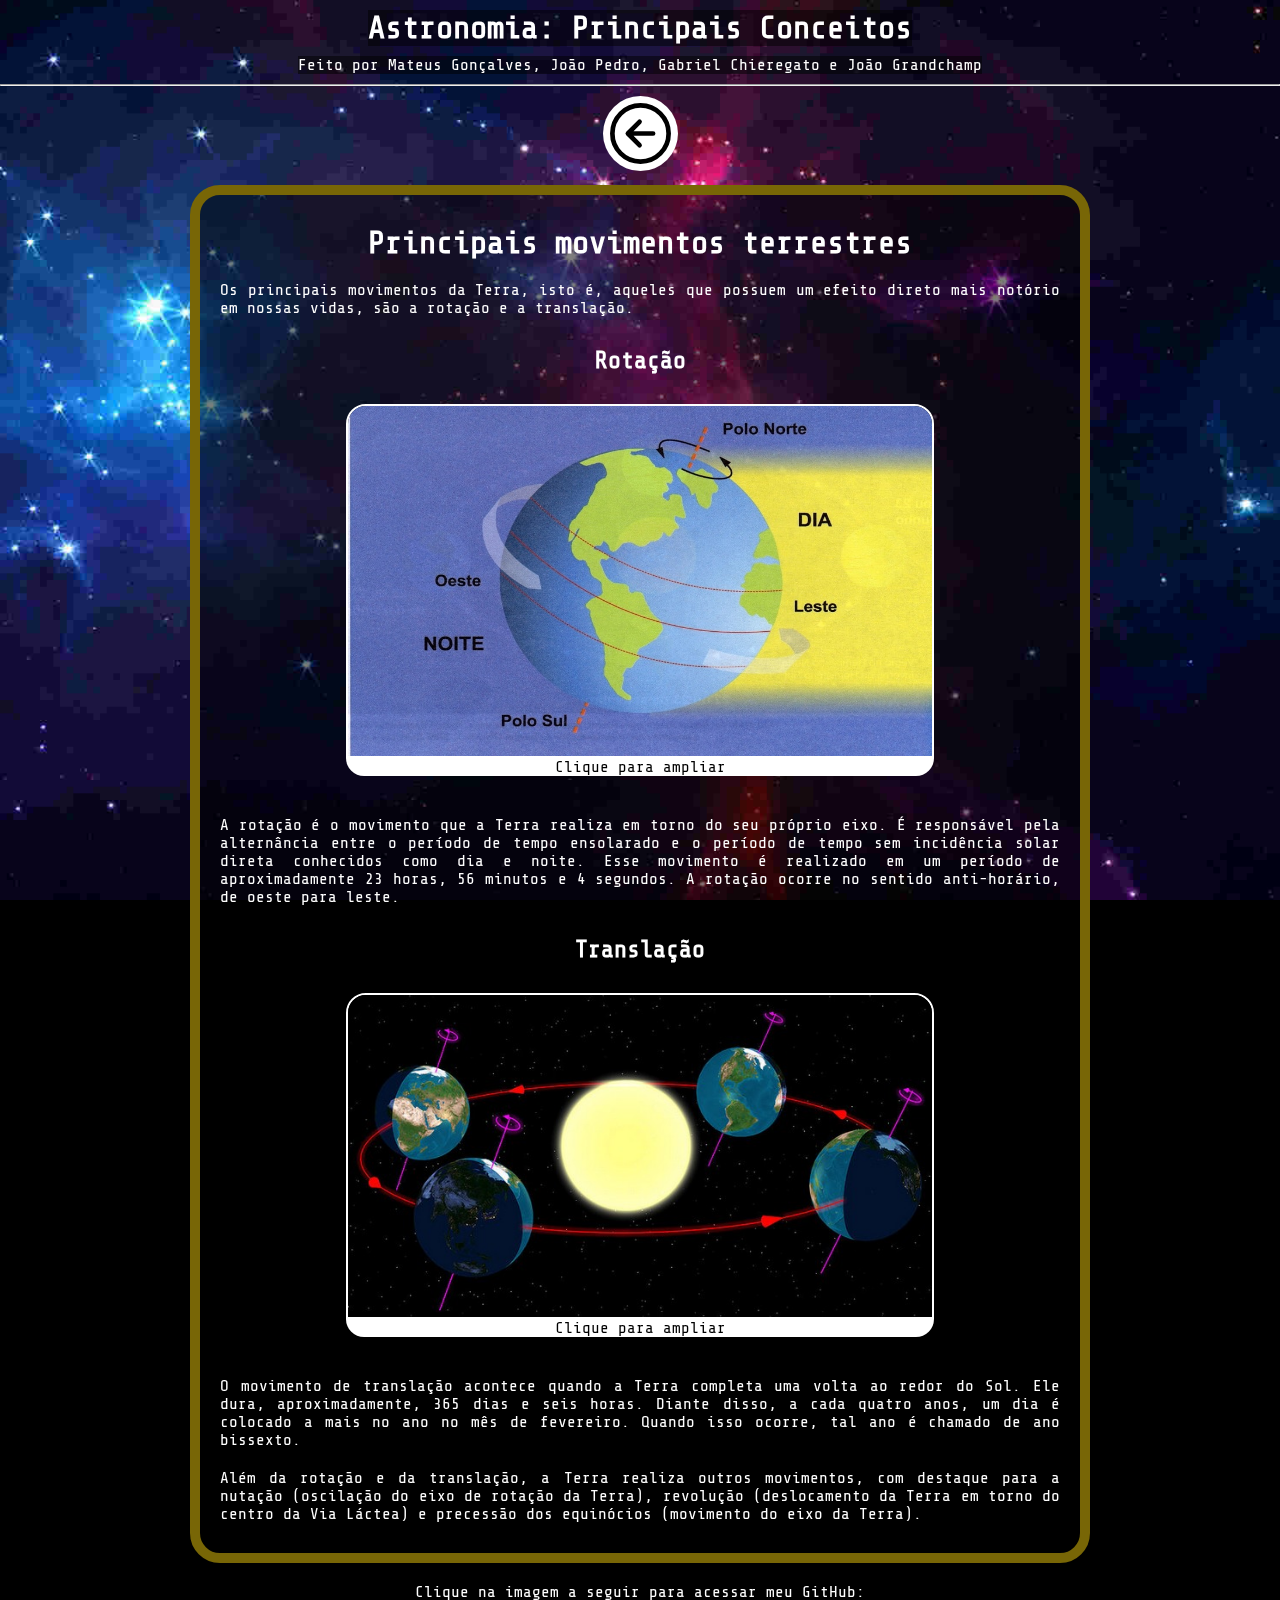
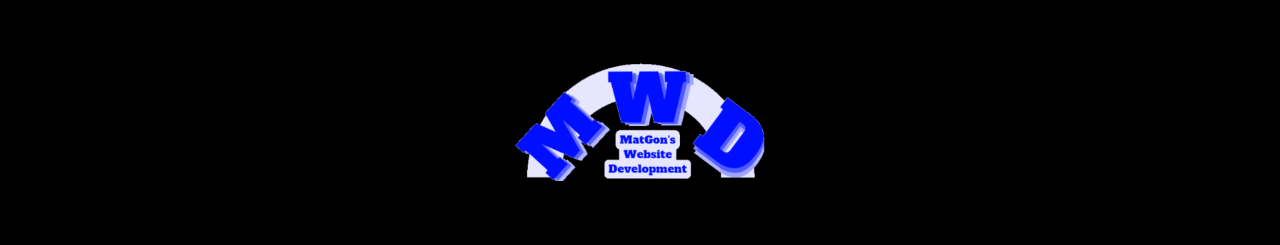
<file: html/mov.html>
<!DOCTYPE html>
<html lang="pt-br">

<head>
    <meta charset="UTF-8">
    <meta http-equiv="X-UA-Compatible" content="IE=edge">
    <meta name="viewport" content="width=device-width, initial-scale=1.0">
    <link rel="shortcut icon" href="../imagens/favicon.ico" type="image/x-icon">
    <link rel="stylesheet" href="../css/principal.css">
    <title>Astronomia</title>
    <style>
        body {
            background-image: url("../imagens/espaço5.jpg");
        }

        main {
            border: 10px solid var(--cor5);
        }
    </style>
</head>

<body>
    <div id="navediv">
        <img src="../imagens/nave.png" alt="nave" id="nave">
        <img src="../imagens/nave.png" alt="nave2" id="nave2">
        <img src="../imagens/nave.png" alt="nave3" id="nave3">
        <img src="../imagens/nave.png" alt="nave4" id="nave4">
    </div>
    <header>
        <h1>Astronomia: Principais Conceitos</h1><br>
        <p class="sombra">Feito por Mateus Gonçalves, João Pedro, Gabriel Chieregato e João Grandchamp</p>
        <hr style="margin-top: 10px;">
        <img src="../imagens/setavoltar.svg" alt="" onclick="fechar()" id="setavoltar">
    </header>
    <main>
        <div id="imgperdiv">
            <div id="imgperampdiv">
                <img src="../imagens/movrimg.jpg" alt="" id="imgperamp" onclick="minimizar()">
                <p id="imgperampp">Clique para minimizar</p>
            </div>
        </div>
        <div id="imgperdiv2">
            <div id="imgperampdiv2">
                <img src="../imagens/movtimg.jpg" alt="" id="imgperamp2" onclick="minimizar2()">
                <p id="imgperampp2">Clique para minimizar</p>
            </div>
        </div>
        <h1 style="background-color: transparent;">Principais movimentos terrestres</h1>
        <p>
            Os principais movimentos da Terra, isto é, aqueles que possuem um efeito direto mais notório em nossas
            vidas, são a rotação e a translação.
        </p>
        <h2>Rotação</h2>
        <div id="imgpernordiv">
            <img src="../imagens/movrimg.jpg" alt="" id="imgpernor" onclick="ampliar()">
            <p id="imgperp">Clique para ampliar</p>
        </div>
        <p>
            A rotação é o movimento que a Terra realiza em torno do seu próprio eixo. É responsável pela alternância
            entre o período de tempo ensolarado e o período de tempo sem incidência solar direta conhecidos como dia e
            noite. Esse movimento é realizado em um período de aproximadamente 23 horas, 56 minutos e 4 segundos. A
            rotação ocorre no sentido anti-horário, de oeste para leste.
        </p>
        <h2>Translação</h2>
        <div id="imgpernordiv2">
            <img src="../imagens/movtimg.jpg" alt="" id="imgpernor2" onclick="ampliar2()">
            <p id="imgperp2">Clique para ampliar</p>
        </div>

        <p>
            O movimento de translação acontece quando a Terra completa uma volta ao redor do Sol. Ele dura,
            aproximadamente, 365 dias e seis horas. Diante disso, a cada quatro anos, um dia é colocado a mais no ano no
            mês de fevereiro. Quando isso ocorre, tal ano é chamado de ano bissexto.
        </p>

        <p>
            Além da rotação e da translação, a Terra realiza outros movimentos, com destaque para a nutação (oscilação
            do eixo de rotação da Terra), revolução (deslocamento da Terra em torno do centro da Via Láctea) e precessão
            dos equinócios (movimento do eixo da Terra).

        </p>
    </main>
    <footer>
        <p class="sombra">Clique na imagem a seguir para acessar meu GitHub:</p><br>
        <img src="../imagens/logoMWDt.png" alt="logo" id="logo" onclick="logof()">
    </footer>
    <script src="../js/principal.js"></script>

</body>

</html>
</file>
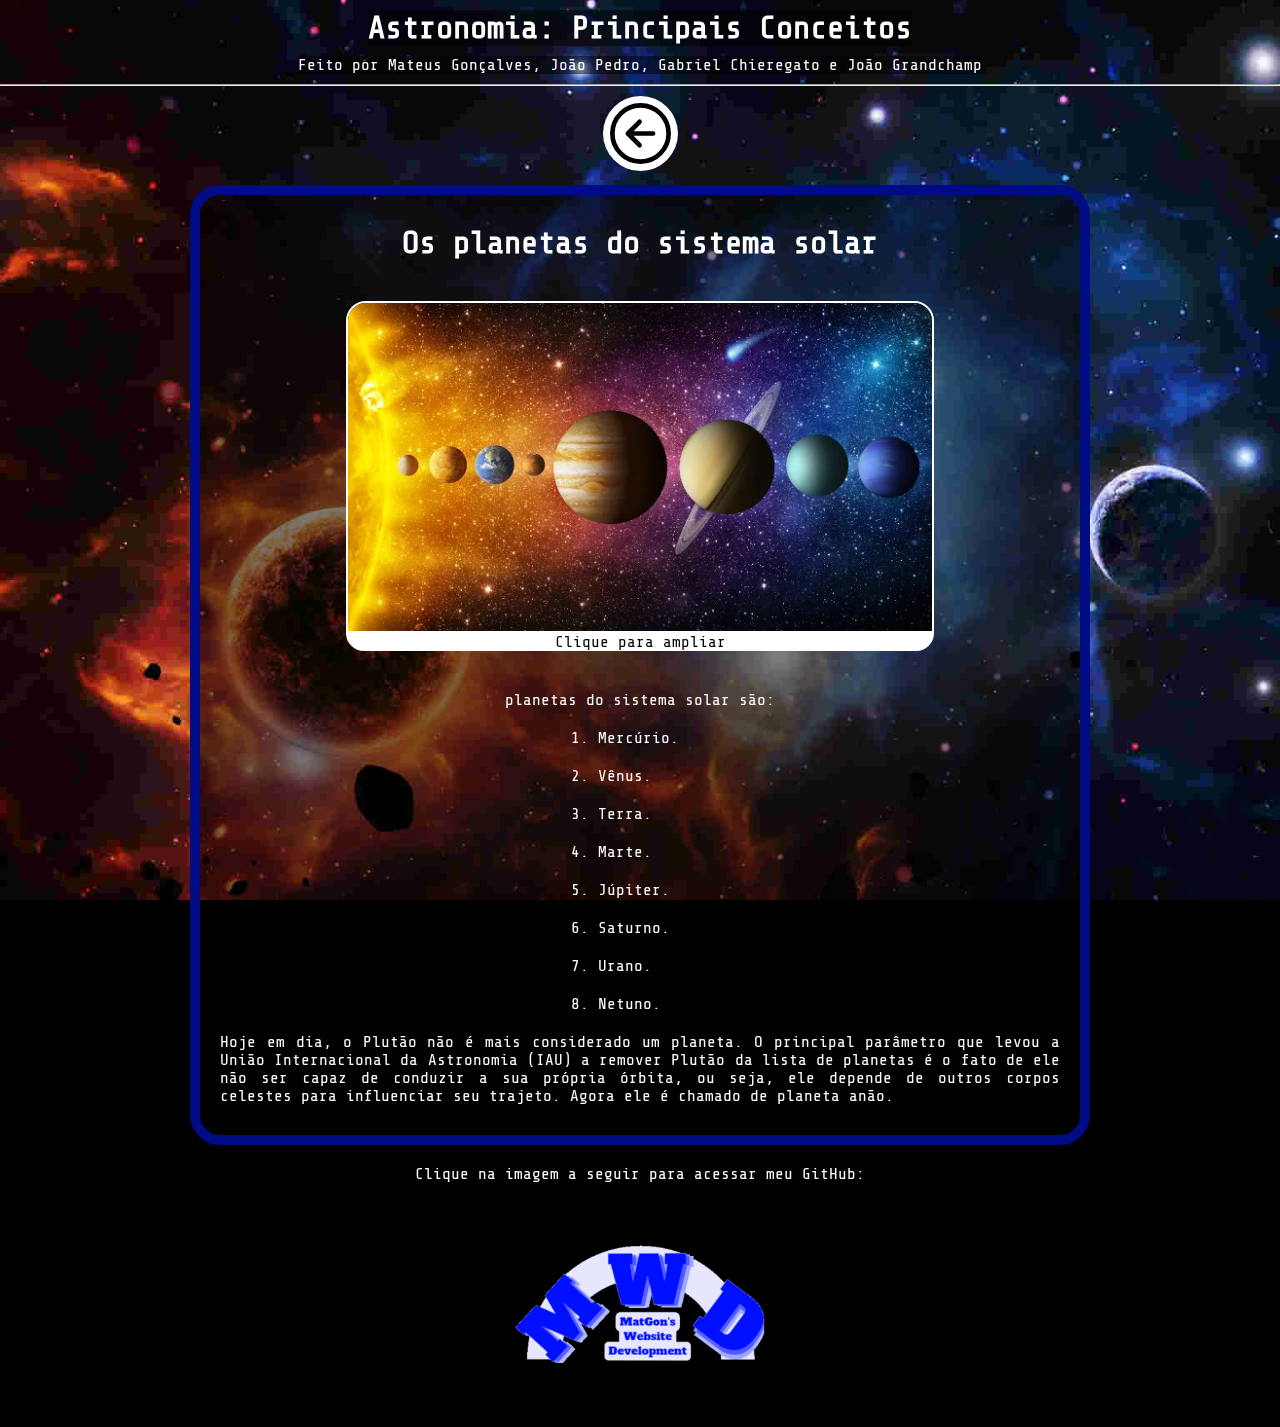
<file: html/pla.html>
<!DOCTYPE html>
<html lang="pt-br">

<head>
    <meta charset="UTF-8">
    <meta http-equiv="X-UA-Compatible" content="IE=edge">
    <meta name="viewport" content="width=device-width, initial-scale=1.0">
    <link rel="shortcut icon" href="../imagens/favicon.ico" type="image/x-icon">
    <link rel="stylesheet" href="../css/principal.css">
    <title>Astronomia</title>
    <style>
        body {
            background-image: url("../imagens/espaço3.jpg");
        }

        main {
            border: 10px solid var(--cor3);
        }

        #divlista {
            margin: auto;
            width: 10%;
        }

        li {
            text-align: left;
            padding: 10px 0px;
        }

        #pcenter {
            text-align: center;
        }
    </style>
</head>

<body>
    <div id="navediv">
        <img src="../imagens/nave.png" alt="nave" id="nave">
        <img src="../imagens/nave.png" alt="nave2" id="nave2">
        <img src="../imagens/nave.png" alt="nave3" id="nave3">
        <img src="../imagens/nave.png" alt="nave4" id="nave4">
    </div>
    <header>
        <h1>Astronomia: Principais Conceitos</h1><br>
        <p class="sombra">Feito por Mateus Gonçalves, João Pedro, Gabriel Chieregato e João Grandchamp</p>
        <hr style="margin-top: 10px;">
        <img src="../imagens/setavoltar.svg" alt="" onclick="fechar()" id="setavoltar">
    </header>
    <main>
        <div id="imgperdiv">
            <div id="imgperampdiv">
                <img src="../imagens/plaimg.webp" alt="" id="imgperamp" onclick="minimizar()">
                <p id="imgperampp">Clique para minimizar</p>
            </div>
        </div>
        <h1 style="background-color: transparent;">Os planetas do sistema solar</h1>
        <div id="imgpernordiv">
            <img src="../imagens/plaimg.webp" alt="" id="imgpernor" onclick="ampliar()">
            <p id="imgperp">Clique para ampliar</p>
        </div>
        <p id="pcenter">planetas do sistema solar são:</p>
        <div id="divlista">
            <ol type="1">
                <li>Mercúrio.
                <li>Vênus.
                <li>Terra.
                <li>Marte.
                <li>Júpiter.
                <li>Saturno.
                <li>Urano.
                <li>Netuno.
            </ol>

        </div>
        <p>Hoje em dia, o Plutão não é mais considerado um planeta. O principal parâmetro que levou a União
            Internacional da Astronomia (IAU) a remover Plutão da lista de planetas é o fato de ele não ser capaz de
            conduzir a sua própria órbita, ou seja, ele depende de outros corpos celestes para influenciar seu trajeto.
            Agora ele é chamado de planeta anão.</p>

    </main>
    <footer>
        <p class="sombra">Clique na imagem a seguir para acessar meu GitHub:</p><br>
        <img src="../imagens/logoMWDt.png" alt="logo" id="logo" onclick="logof()">
    </footer>
    <script src="../js/principal.js"></script>
</body>

</html>
</file>
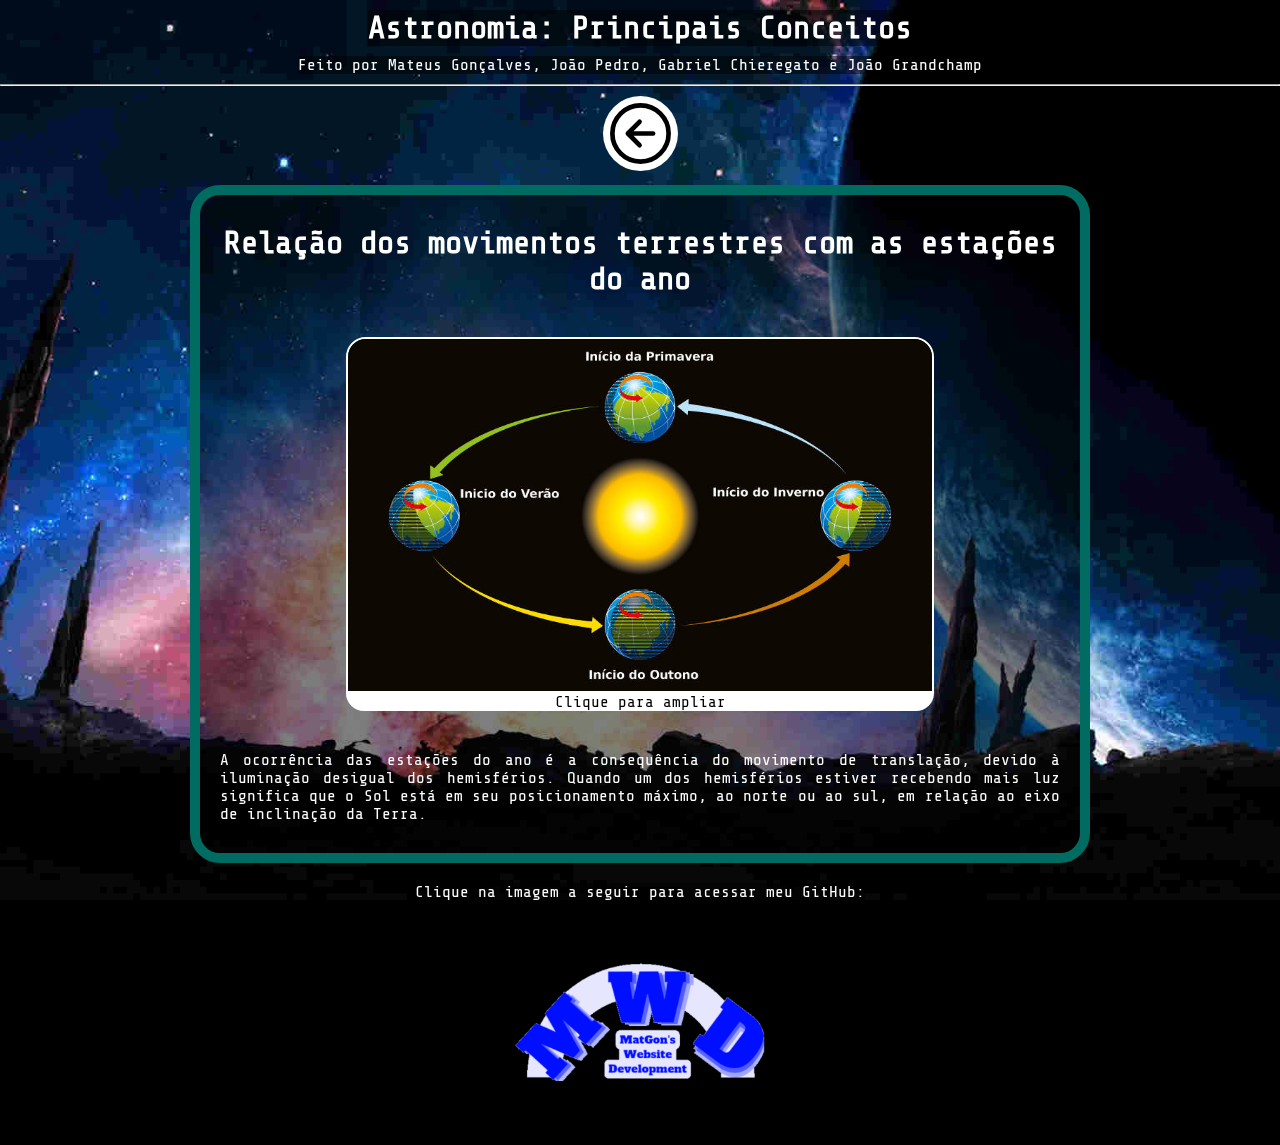
<file: html/rel.html>
<!DOCTYPE html>
<html lang="pt-br">
<head>
    <meta charset="UTF-8">
    <meta http-equiv="X-UA-Compatible" content="IE=edge">
    <meta name="viewport" content="width=device-width, initial-scale=1.0">
    <link rel="shortcut icon" href="../imagens/favicon.ico" type="image/x-icon">
    <link rel="stylesheet" href="../css/principal.css">
    <title>Astronomia</title>
    <style>
        body {
            background-image: url("../imagens/espaço6.jpg");
        }
        main {
            border: 10px solid var(--cor1);
        }

    </style>
</head>

<body>
    <div id="navediv">
        <img src="../imagens/navealien.png" alt="navealien" id="navealien">
        <img src="../imagens/navealien.png" alt="navealien2" id="navealien2">
        <img src="../imagens/navealien.png" alt="navealien3" id="navealien3">
        <img src="../imagens/navealien.png" alt="navealien4" id="navealien4">
    </div>
    <header>
        <h1>Astronomia: Principais Conceitos</h1><br>
        <p class="sombra">Feito por Mateus Gonçalves, João Pedro, Gabriel Chieregato e João Grandchamp</p>
        <hr style="margin-top: 10px;">
        <img src="../imagens/setavoltar.svg" alt="" onclick="fechar()" id="setavoltar">
    </header>
    <main>
        <div id="imgperdiv">
            <div id="imgperampdiv">
                <img src="../imagens/relimg.jpg" alt="" id="imgperamp" onclick="minimizar()">
                <p id="imgperampp">Clique para minimizar</p>
            </div>
        </div>
        
        <h1 style="background-color: transparent;">Relação dos movimentos terrestres com as estações do ano</h1>
        <div id="imgpernordiv">
            <img src="../imagens/relimg.jpg" alt="" id="imgpernor" onclick="ampliar()">
            <p id="imgperp">Clique para ampliar</p>
        </div>
        <p>
            A ocorrência das estações do ano é a consequência do movimento de translação, devido à iluminação desigual dos hemisférios. Quando um dos hemisférios estiver recebendo mais luz significa que o Sol está em seu posicionamento máximo, ao norte ou ao sul, em relação ao eixo de inclinação da Terra.
        </p>
       
       
    </main>
    <footer>
        <p class="sombra">Clique na imagem a seguir para acessar meu GitHub:</p><br>
        <img src="../imagens/logoMWDt.png" alt="logo" id="logo" onclick="logof()">
    </footer>
    <script src="../js/principal.js"></script>
</body>
</html>
</file>
<file: css/style.css>
@charset "UTF-8";
@import url('https://fonts.googleapis.com/css2?family=Share+Tech+Mono&display=swap');


* {
    margin: 0;
    padding: 0;
    box-sizing: border-box;
}

:root {
    --cor1: rgb(0, 107, 96);
    --cor1t: rgb(0, 107, 96, .5);
    --cor2: rgb(118, 0, 122);
    --cor2t: rgb(118, 0, 122, .5);
    --cor3: rgb(0, 12, 133);
    --cor3t: rgb(0, 12, 133, .5);
    --cor4: rgb(35, 130, 7);
    --cor4t: rgb(35, 130, 7, .5);
    --cor5: rgb(120, 102, 6);
    --cor5t: rgb(120, 102, 6, .5);
}

::-webkit-scrollbar {
    width: 10px;
}

::-webkit-scrollbar-thumb {
    background-color: rgb(50, 50, 50);
    border-radius: 10px;
}

::-webkit-scrollbar-track {
    background-color: black;
}

#conteudo {
    display: none;
}

html {
    -webkit-tap-highlight-color: transparent;
}

body {
    min-height: 100vh;
    max-width: 100vw;
    font-family: 'Share Tech Mono', monospace;
    color: white;
    text-align: center;
    background-color: black;
    background-image: url("../imagens/espaço.jpg");
    background-repeat: no-repeat;
    background-size: cover;
    background-position: center center;
    background-attachment: fixed;
    animation: fundoanimado 1s linear infinite;
    overflow-x: hidden;
}

@keyframes fundoanimado {
    0% {
        background-image: url("../imagens/espaço.jpg");
    }

    10% {
        background-image: url("../imagens/espaço2.jpg");
    }

    20% {
        background-image: url("../imagens/espaço3.jpg");
    }

    30% {
        background-image: url("../imagens/espaço4.jpg");
    }

    40% {
        background-image: url("../imagens/espaço5.jpg");
    }

    50% {
        background-image: url("../imagens/espaço6.jpg");
    }

    60% {
        background-image: url("../imagens/espaço7.jpeg");
    }

    70% {
        background-image: url("../imagens/espaço8.jpg");
    }

    80% {
        background-image: url("../imagens/espaço9.jpg");
    }

    90% {
        background-image: url("../imagens/espaço10.jpg");
    }

    100% {
        background-image: url("../imagens/espaço.jpg");
    }

}

#aviso {
    position: absolute;
    top: 30px;
    left: auto;
    background-color: darkred;
}

#carregabox {
    position: absolute;
    display: flex;
    flex-direction: column;
    justify-content: center;
    align-items: center;
    background-color: black;
    width: 100vw;
    height: 100vh;
}

#carregar {
    background-color: transparent;
    border-top: 10px solid transparent;
    border-bottom: 10px solid white;
    border-right: 10px solid white;
    border-left: 10px solid white;
    width: 100px;
    height: 100px;
    border-radius: 50%;
    display: flex;
    justify-content: center;
    align-items: center;
    animation: preload .5s linear infinite;
}

#bcarregar {
    padding: 10px;
    background-color: black;
    border: 2px solid white;
    color: white;
    border-radius: 30px;
    transition-duration: .5s;
    cursor: pointer;
    display: none;
}

.bcarregarOnClick {
    transform: scale(1.2);
    box-shadow: 0px 0px 20px white,
        0px 0px 20px rgba(255, 255, 255, .75),
        0px 0px 20px rgba(255, 255, 255, .5),
        0px 0px 20px rgba(255, 255, 255, 0.25);
}

@keyframes preload {
    to {
        transform: rotate(360deg);
    }
}

h1 {
    display: inline-block;
    margin: 20px 0px;
    background-color: rgba(0, 0, 0, 0.5);
}

p {
    display: inline-block;
    background-color: rgba(0, 0, 0, 0.5);
}

#astronauta {
    position: absolute;
    transform: rotateZ(10deg);
    animation: animastronauta 60s linear infinite;
    z-index: -1;
}

@keyframes animastronauta {
    0% {
        bottom: -20%;
        right: -20%;
        transform: rotateZ(100deg);
    }

    50% {
        transform: rotateZ(-100deg);
    }

    100% {
        bottom: 100%;
        right: 110%;
        transform: rotateZ(-250deg);
    }
}

@keyframes animastronautacell {
    0% {
        bottom: -20%;
        right: 20%;
        transform: rotateZ(100deg);
    }

    50% {
        transform: rotateZ(-100deg);
    }

    100% {
        bottom: 100%;
        right: 20%;
        transform: rotateZ(-250deg);
    }
}

.player-ctrl {
    display: flex;
    justify-content: center;
    align-items: center;
}

.volumeimg {
    width: 30px;
}

#podcast-play, #podcast-pause {
    background-color: rgb(241, 243, 244);
    border-radius: 5px;
    padding: 10px;
    margin: 10px 0px;
    cursor: pointer;
    transition-duration: .5s;
}

.podOnClick {
    box-shadow: 0px 0px 20px white,
        0px 0px 20px rgba(255, 255, 255, .75),
        0px 0px 20px rgba(255, 255, 255, .5),
        0px 0px 20px rgba(255, 255, 255, 0.25);
    transform: scale(1.05);
}

#deslize {
    margin-top: 40px;
}

.slide-container {
    max-width: 1120px;
    width: 100%;
    padding: 10px 0 40px 0px;
}

.slide-content {
    margin: 0px 60px 10px 60px;
    overflow: hidden;
    border-radius: 25px;
    padding: 20px;
}

.card {
    background-color: rgba(0, 0, 0, 0.5);
    height: 50vh;
    padding: 20px;
    border-radius: 30px;
    margin: auto;
    display: flex;
    justify-content: center;
    align-items: center;
    margin-bottom: 30px;
    text-decoration: none;
    transition-duration: .5s;
    cursor: pointer;
}

.card-content {
    display: flex;
    flex-direction: column;
    align-items: center;
    padding: 10px 14px;
}

.cardtra {
    background-color: transparent;
    height: 50vh;
    padding: 20px;
    border: 0px solid black;
    border-radius: 30px;
    margin: auto;
    display: flex;
    justify-content: center;
    align-items: center;
}

.description {
    background-color: transparent;
    font-size: 20px;
    color: white;
    text-align: center;
    transition-duration: .5s;
    cursor: pointer;
}

#big {
    border: 5px solid var(--cor1);
}

.bigrel {
    box-shadow: 0px 0px 20px var(--cor1),
        0px 0px 20px var(--cor1t),
        0px 0px 20px var(--cor1t),
        0px 0px 20px var(--cor1t);
    box-shadow: inset 0px 0px 20px var(--cor1),
        0px 0px 20px var(--cor1t),
        0px 0px 20px var(--cor1t),
        0px 0px 20px var(--cor1t);
    transform: scale(1.05);
}



.bigreldes {
    color: var(--cor1);
    transform: scale(1.2);
}

#com {
    border: 5px solid var(--cor2);
}


.comhem {
    box-shadow: 0px 0px 20px var(--cor2),
        0px 0px 20px var(--cor2t),
        0px 0px 20px var(--cor2t),
        0px 0px 20px var(--cor2t);
    box-shadow: inset 0px 0px 20px var(--cor2),
        0px 0px 20px var(--cor2t),
        0px 0px 20px var(--cor2t),
        0px 0px 20px var(--cor2t);
    transform: scale(1.05);
}


.comhemdes {
    color: var(--cor2);
    transform: scale(1.2);
}

#pla {
    border: 5px solid var(--cor3);
}


.plalua {
    box-shadow: 0px 0px 20px var(--cor3),
        0px 0px 20px var(--cor3t),
        0px 0px 20px var(--cor3t),
        0px 0px 20px var(--cor3t);
    box-shadow: inset 0px 0px 20px var(--cor3),
        0px 0px 20px var(--cor3t),
        0px 0px 20px var(--cor3t),
        0px 0px 20px var(--cor3t);
    transform: scale(1.05);
}


.plaluades {
    color: var(--cor3);
    transform: scale(1.2);
}

#ast {
    border: 5px solid var(--cor4);
}


.astecl {
    box-shadow: 0px 0px 20px var(--cor4),
        0px 0px 20px var(--cor4t),
        0px 0px 20px var(--cor4t),
        0px 0px 20px var(--cor4t);
    box-shadow: inset 0px 0px 20px var(--cor4),
        0px 0px 20px var(--cor4t),
        0px 0px 20px var(--cor4t),
        0px 0px 20px var(--cor4t);
    transform: scale(1.05);
}


.astecldes {
    color: var(--cor4);
    transform: scale(1.2);
}

#mov {
    border: 5px solid var(--cor5);
}

.movinf {
    box-shadow: 0px 0px 20px var(--cor5),
        0px 0px 20px var(--cor5t),
        0px 0px 20px var(--cor5t),
        0px 0px 20px var(--cor5t);
    box-shadow: inset 0px 0px 20px var(--cor5),
        0px 0px 20px var(--cor5t),
        0px 0px 20px var(--cor5t),
        0px 0px 20px var(--cor5t);
    transform: scale(1.05);

}

.movinfdes {
    color: var(--cor5);
    transform: scale(1.2);
}

#rel {
    border: 5px solid var(--cor1);
}

#hem {
    border: 5px solid var(--cor2);
}

#lua {
    border: 5px solid var(--cor3);
}

#ecl {
    border: 5px solid var(--cor4);
}

#inf {
    border: 5px solid var(--cor5);
}


.swiper-navBtn {
    background-color: white;
    color: black;
    transition: background-color 0.3s ease;
    margin: 0px 20px;
    transition-duration: .5s;
}

.swiper-navBtn::before,
.swiper-navBtn::after {
    font-size: 35px;
}

.swiper-button-next {
    right: 0;
}

.swiper-button-prev {
    left: 0;
}

.swiper-button-next, .swiper-button-prev {
    top: 40%;
}

.swiper-pagination-bullet {
    width: 50px;
    height: 50px;
    background-color: gray;
    opacity: 1;
    box-shadow: 0px 0px 20px gray,
        0px 0px 20px rgba(128, 128, 128, .75),
        0px 0px 20px rgba(128, 128, 128, .5),
        0px 0px 20px rgba(128, 128, 128, 0.25);
}

.swiper-pagination-bullet-active {
    background-color: white;
    box-shadow: 0px 0px 20px white,
        0px 0px 20px rgba(255, 255, 255, .75),
        0px 0px 20px rgba(255, 255, 255, .5),
        0px 0px 20px rgba(255, 255, 255, 0.25);
}

.swiper-pagination-horizontal.swiper-pagination-bullets.swiper-pagination-bullets-dynamic {
    padding: 20px 0px;
}

footer {
    margin-top: 20px;
}

#logo {
    max-width: 250px;
    margin: auto;
    margin: 10px;
    margin-bottom: 60px;
    margin-top: 60px;
    border-radius: 20px;
    transition-duration: .5s;
    cursor: pointer;
}

.logoOnClick {
    transform: rotateZ(360deg) scale(1.5);
    background-color: rgba(255, 255, 255, 0.2);
    cursor: pointer;
}

@media screen and (min-width: 768px) {
    #bcarregar:hover {
        transform: scale(1.2);
        box-shadow: 0px 0px 20px white,
        0px 0px 20px rgba(255, 255, 255, .75),
        0px 0px 20px rgba(255, 255, 255, .5),
        0px 0px 20px rgba(255, 255, 255, 0.25);
    }

    #podcast-play:hover, #podcast-pause:hover {
        box-shadow: 0px 0px 20px white,
        0px 0px 20px rgba(255, 255, 255, .75),
        0px 0px 20px rgba(255, 255, 255, .5),
        0px 0px 20px rgba(255, 255, 255, 0.25);
    transform: scale(1.05);
    }

    #big:hover,
    #rel:hover {
        box-shadow: 0px 0px 20px var(--cor1),
        0px 0px 20px var(--cor1t),
        0px 0px 20px var(--cor1t),
        0px 0px 20px var(--cor1t);
        box-shadow: inset 0px 0px 20px var(--cor1),
            0px 0px 20px var(--cor1t),
            0px 0px 20px var(--cor1t),
            0px 0px 20px var(--cor1t);
        transform: scale(1.05);
        cursor: pointer;
    }
    #com:hover,
    #hem:hover {
        box-shadow: 0px 0px 20px var(--cor2),
        0px 0px 20px var(--cor2t),
        0px 0px 20px var(--cor2t),
        0px 0px 20px var(--cor2t);
        box-shadow: inset 0px 0px 20px var(--cor2),
            0px 0px 20px var(--cor2t),
            0px 0px 20px var(--cor2t),
            0px 0px 20px var(--cor2t);
        transform: scale(1.05);
        cursor: pointer;
    }
    #pla:hover,
    #lua:hover {
        box-shadow: 0px 0px 20px var(--cor3),
        0px 0px 20px var(--cor3t),
        0px 0px 20px var(--cor3t),
        0px 0px 20px var(--cor3t);
        box-shadow: inset 0px 0px 20px var(--cor3),
            0px 0px 20px var(--cor3t),
            0px 0px 20px var(--cor3t),
            0px 0px 20px var(--cor3t);
        transform: scale(1.05);
        cursor: pointer;
    }
    #ast:hover,
    #ecl:hover {
        box-shadow: 0px 0px 20px var(--cor4),
        0px 0px 20px var(--cor4t),
        0px 0px 20px var(--cor4t),
        0px 0px 20px var(--cor4t);
        box-shadow: inset 0px 0px 20px var(--cor4),
            0px 0px 20px var(--cor4t),
            0px 0px 20px var(--cor4t),
            0px 0px 20px var(--cor4t);
        transform: scale(1.05);
        cursor: pointer;
    }
    #mov:hover,
    #inf:hover {
        box-shadow: 0px 0px 20px var(--cor5),
        0px 0px 20px var(--cor5t),
        0px 0px 20px var(--cor5t),
        0px 0px 20px var(--cor5t);
        box-shadow: inset 0px 0px 20px var(--cor5),
            0px 0px 20px var(--cor5t),
            0px 0px 20px var(--cor5t),
            0px 0px 20px var(--cor5t);
        transform: scale(1.05);
        cursor: pointer;
    }

    #big:hover .description,
    #rel:hover .description {
        color: var(--cor1);
        transform: scale(1.2);
        cursor: pointer;
    }
    #com:hover .description,
    #hem:hover .description  {
        color: var(--cor2);
        transform: scale(1.2);
        cursor: pointer;
    }
    #pla:hover .description,
    #lua:hover .description   {
        color: var(--cor3);
        transform: scale(1.2);
        cursor: pointer;
    }
    #ast:hover .description,
    #ecl:hover .description  {
        color: var(--cor4);
        transform: scale(1.2);
        cursor: pointer;
    }
    #mov:hover .description,
    #inf:hover .description {
        color: var(--cor5);
        transform: scale(1.2);
        cursor: pointer;
    }
    
    .swiper-navBtn:hover {
        box-shadow: 0px 0px 20px white,
        0px 0px 20px rgba(255, 255, 255, .75),
        0px 0px 20px rgba(255, 255, 255, .5),
        0px 0px 20px rgba(255, 255, 255, 0.25);
        transform: scale(1.05);
        transition-duration: .5s;
    }

    #logo:hover {
        transform: rotateZ(360deg) scale(1.5);
        background-color: rgba(255, 255, 255, 0.2);
        cursor: pointer;
    }
}

/*----------------------------------------------------------------------------------------------*/

@media screen and (max-width: 768px) {
    .slide-content {
        margin: 0 10px;
    }

    .swiper-navBtn {
        display: none;
    }

    .cardtra {
        display: none;
    }

    .swiper-pagination-bullet {
        width: 25px;
        height: 25px;
    }

    h1 {
        font-size: 1.5em;
    }

}

@media screen and (max-width: 400px) {
    .logoOnClick {
        transform: rotateZ(360deg) scale(1);
        background-color: rgba(255, 255, 255, 0.2);
        cursor: pointer;
    }
    
    #astronauta {
        animation: animastronautacell 60s linear infinite;
    }

}
</file>
<file: css/principal.css>
@charset "UTF-8";
@import url('https://fonts.googleapis.com/css2?family=Share+Tech+Mono&display=swap');


* {
    margin: 0;
    padding: 0;
    box-sizing: border-box;
}

:root {
    --cor1: rgb(0, 107, 96);
    --cor2: rgb(118, 0, 122);
    --cor3: rgb(0, 12, 133);
    --cor4: rgb(35, 130, 7);
    --cor5: rgb(120, 102, 6);
}

::-webkit-scrollbar {
    width: 10px;
}

::-webkit-scrollbar-thumb {
    background-color: rgb(50, 50, 50);
    border-radius: 10px;
}

::-webkit-scrollbar-track {
    background-color: black;
}

html, body {
    height: 100vh;
    width: 100vw;
}

html {
    -webkit-tap-highlight-color: transparent;
}

body {
    min-height: 100vh;
    font-family: 'Share Tech Mono', monospace;
    text-align: center;
    color: white;
    background-color: black;
    background-image: url("../imagens/espaço.jpg");
    background-repeat: no-repeat;
    background-size: cover;
    background-position: center center;
    background-attachment: fixed;
    overflow-x: hidden;
}



#setavoltar {
    max-width: 75px;
    background-color: white;
    border-radius: 50%;
    margin: 10px;
    cursor: pointer;
    transition-duration: .5s;
}

.setavoltarOnClick {
    box-shadow: 0px 0px 20px white,
        0px 0px 20px rgba(255, 255, 255, .75),
        0px 0px 20px rgba(255, 255, 255, .5),
        0px 0px 20px rgba(255, 255, 255, 0.25);
    transform: scale(1.05);
}

main {
    max-width: 900px;
    background-color: rgba(0, 0, 0, .5);
    border: 10px solid var(--cor1);
    border-radius: 30px;
    padding: 20px;
    margin: auto;
}

main p {
    text-align: justify;
}

h1 {
    text-align: center;
    display: inline-block;
    margin: 10px 0px;
    background-color: rgba(0, 0, 0, 0.5);
}

h2 {
    margin: 20px 0px;
} 

.sombra {
    background-color: rgba(0, 0, 0, .5);
    padding: 0;
    display: inline-block;
}

p {
    padding: 10px 0px;
}


#imgpernordiv,
#imgpernordiv2,
#imgpernordiv3,
#imgpernordiv4 {
    display: flex;
    justify-content: center;
    align-items: center;
    flex-direction: column;
    cursor: pointer;
    width: 70%;
    margin: auto;
    margin-top: 30px;
    margin-bottom: 30px;
    transition-duration: .5s;
    border-radius: 20px;

    
}

#imgperp,
#imgperampp,
#imgperp2,
#imgperampp2,
#imgperp3,
#imgperampp3,
#imgperp4,
#imgperampp4 {
    color: black;
    background-color: white;
    border-radius: 0px 0px 20px 20px;
    width: 100%;
    margin: auto;
    padding: 0;
    text-align: center;

    
}

#imgpernor,
#imgpernor2,
#imgpernor3,
#imgpernor4 {
    width: 100%;
    border: 2px solid white;
    border-radius: 20px 20px 0px 0px;
}


.imgpernordivOnClick
{
    box-shadow: 0px 0px 20px 5px white;
    transform: scale(1.05);
}

#imgperdiv,
#imgperdiv2,
#imgperdiv3,
#imgperdiv4 {
    background-color: rgba(0, 0, 0, .7);
    width: 100vw;
    height: 100vh;
    position: fixed;
    top: 0;
    left: 0;
    display: none;
    justify-content: center;
    align-items: center;
    z-index: 10;
}

#imgperampdiv,
#imgperampdiv2,
#imgperampdiv3,
#imgperampdiv4 {
    display: flex;
    justify-content: center;
    align-items: center;
    flex-direction: column;
    border-radius: 20px;
    border: 2px solid white;
    transition-duration: .5s;
    cursor: pointer;
    width: 60vw;
}

#imgperamp,
#imgperamp2,
#imgperamp3,
#imgperamp4 {
    width: 100%;
    border-radius: 20px 20px 0px 0px;
}


.imgperampdivOnClick,

.imgperampdiv2OnClick,

.imgperampdiv3OnClick,

.imgperampdiv4OnClick {
    transform: scale(1.05);
    box-shadow: 0px 0px 20px 5px white;
}

footer {
    margin-top: 20px;
}


#logo {
    max-width: 250px;
    margin: auto;
    margin: 10px;
    margin-bottom: 60px;
    margin-top: 60px;
    border-radius: 20px;
    transition-duration: 0.5s;
    cursor: pointer;
}

.logoOnClick {
    transform: rotateZ(360deg) scale(1.5);
    background-color: rgba(255, 255, 255, 0.2);
    cursor: pointer;
}

@media screen and (min-width: 768px) {
    #nave {
        position: absolute;
        top: 165%;
        left: 50%;
        transform: translate(-50%, -100%);
        width: 60vw;
        animation: animanave 2.5s linear infinite;
    }
    
    #nave2 {
        position: absolute;
        top: 165%;
        left: 15%;
        transform: translate(-25%, -100%);
        width: 60vw;
        animation: animanave 2.5s linear infinite;
        animation-delay: 1.875s;
    }
    #nave3 {
        position: absolute;
        top: 165%;
        left: 85%;
        transform: translate(-75%, -100%);
        width: 60vw;
        animation: animanave 2.5s linear infinite;
        animation-delay: .625s;
    }
    #nave4 {
        position: absolute;
        top: 165%;
        left: 50%;
        transform: translate(-50%, -100%);
        width: 60vw;
        animation: animanave 2.5s linear infinite;
        animation-delay: 1.25s;
    }

    #navealien {
        position: absolute;
        bottom: 165%;
        left: 50%;
        transform: translate(-50%, -100%);
        width: 60vw;
        animation: animanavealien 5s linear infinite;
    }
    
    #navealien2 {
        position: absolute;
        bottom: 165%;
        left: 15%;
        transform: translate(-25%, -100%);
        width: 60vw;
        animation: animanavealien 5s linear infinite;
        animation-delay: 3.75s;
    }
    #navealien3 {
        position: absolute;
        bottom: 165%;
        left: 85%;
        transform: translate(-75%, -100%);
        width: 60vw;
        animation: animanavealien 5s linear infinite;
        animation-delay: 1.25s;
    }
    #navealien4 {
        position: absolute;
        bottom: 165%;
        left: 50%;
        transform: translate(-50%, -100%);
        width: 60vw;
        animation: animanavealien 5s linear infinite;
        animation-delay: 2.5s;
    }
    
    #navediv {
        position: fixed;
        top: 0;
        left: 0;
        height: 200vh;
        width: 100vw;
        overflow: hidden;
        z-index: -1;
    }
    @keyframes animanave {
        to {
            top: -300%;
        }
    }
    @keyframes animanavealien {
        to {
            bottom: -300%;
        }
    }
    
    #setavoltar:hover {
        box-shadow: 0px 0px 20px white,
        0px 0px 20px rgba(255, 255, 255, .75),
        0px 0px 20px rgba(255, 255, 255, .5),
        0px 0px 20px rgba(255, 255, 255, 0.25);
        transform: scale(1.05);
    }
    
    
    #imgpernordiv:hover,
    #imgpernordiv2:hover,
    #imgpernordiv3:hover,
    #imgpernordiv4:hover {
        box-shadow: 0px 0px 20px 5px white;
        transform: scale(1.05);
    }

    #imgperampdiv:hover,
    #imgperampdiv2:hover,
    #imgperampdiv3:hover,
    #imgperampdiv4:hover {
        transform: scale(1.05);
        box-shadow: 0px 0px 20px 5px white;
    }

    #logo:hover {
        transform: rotateZ(360deg) scale(1.5);
        background-color: rgba(255, 255, 255, 0.2);
        cursor: pointer;
    }
}

/*------------------------------------------------------------------------------------------*/

@media screen and (max-width: 768px) {
    h1 {
        font-size: 1.5em;
    }

    main {
        padding: 10px;
    }
    #nave {
        position: absolute;
        top: 165%;
        left: 50%;
        transform: translate(-50%, -100%);
        width: 60vw;
        animation: animanavecell 2.5s linear infinite;
    }
    
    #nave2 {
        position: absolute;
        top: 165%;
        left: 15%;
        transform: translate(-25%, -100%);
        width: 60vw;
        animation: animanavecell 2.5s linear infinite;
        animation-delay: 1.875s;
    }
    #nave3 {
        position: absolute;
        top: 165%;
        left: 85%;
        transform: translate(-75%, -100%);
        width: 60vw;
        animation: animanavecell 2.5s linear infinite;
        animation-delay: .625s;
    }
    #nave4 {
        position: absolute;
        top: 165%;
        left: 50%;
        transform: translate(-50%, -100%);
        width: 60vw;
        animation: animanavecell 2.5s linear infinite;
        animation-delay: 1.25s;
    }
    
    #navealien {
        position: absolute;
        bottom: 165%;
        left: 50%;
        transform: translate(-50%, -100%);
        width: 60vw;
        animation: animanavealiencell 2.5s linear infinite;
    }
    
    #navealien2 {
        position: absolute;
        bottom: 165%;
        left: 15%;
        transform: translate(-25%, -100%);
        width: 60vw;
        animation: animanavealiencell 2.5s linear infinite;
        animation-delay: 1.875s;
    }
    #navealien3 {
        position: absolute;
        bottom: 165%;
        left: 85%;
        transform: translate(-75%, -100%);
        width: 60vw;
        animation: animanavealiencell 2.5s linear infinite;
        animation-delay: .625s;
    }
    #navealien4 {
        position: absolute;
        bottom: 165%;
        left: 50%;
        transform: translate(-50%, -100%);
        width: 60vw;
        animation: animanavealiencell 2.5s linear infinite;
        animation-delay: 1.25s;
    }
    
    @keyframes animanavecell {
        to {
            top: 0%;
        }
    }
    @keyframes animanavealiencell {
        to {
            bottom: 0%;
        }
    }

    #navediv {
        position: fixed;
        top: 0;
        left: 0;
        height: 210vh;
        width: 100vw;
        overflow: hidden;
        z-index: -1;
    }
    
    #imgperampdiv,
    #imgperampdiv2,
    #imgperampdiv3,
    #imgperampdiv4 {
        width: 90vw;
    }
    
}

@media screen and (max-width: 400px) {
    #navediv {
        position: fixed;
        top: 0;
        left: 0;
        height: 230vh;
        width: 100vw;
        overflow: hidden;
        z-index: -1;
    }
    .logoOnClick {
        transform: rotateZ(360deg) scale(1);
        background-color: rgba(255, 255, 255, 0.2);
        cursor: pointer;
    }
    
}
</file>
